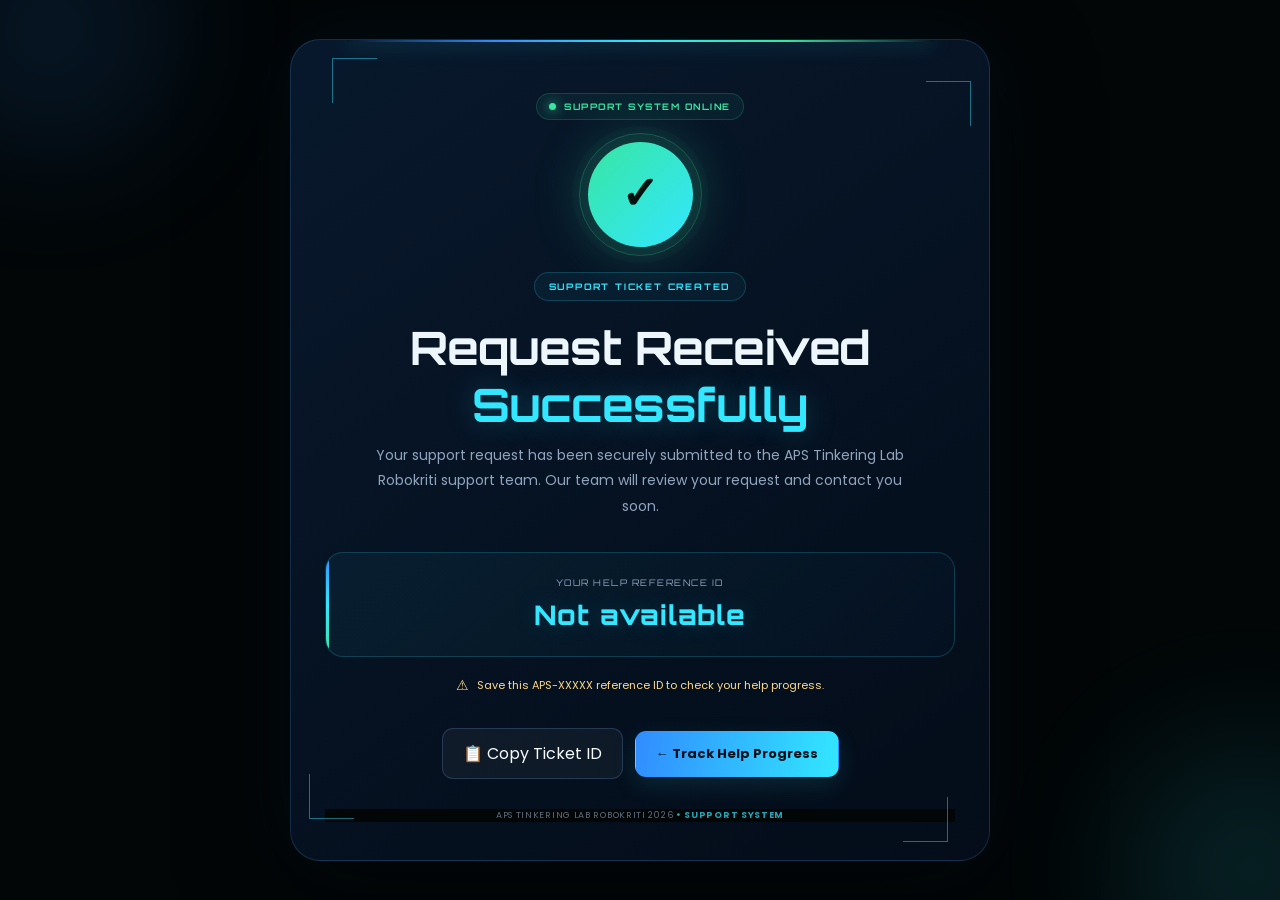
<file: help-thankyou.html>
<!DOCTYPE html>
<html lang="en">

<head>

<meta charset="UTF-8">

<meta
    name="viewport"
    content="width=device-width, initial-scale=1.0">

<meta
    name="theme-color"
    content="#020711">

<meta
    name="description"
    content="APS Tinkering Lab Robokriti 2026 Support Ticket Confirmation">

<title>
    Support Request Submitted | APS Tinkering Lab Robokriti 2026
</title>


<link
    rel="preconnect"
    href="https://fonts.googleapis.com">

<link
    rel="preconnect"
    href="https://fonts.gstatic.com"
    crossorigin>

<link
    href="https://fonts.googleapis.com/css2?family=Orbitron:wght@500;600;700;800;900&family=Poppins:wght@400;500;600;700&display=swap"
    rel="stylesheet">


<style>

/* =========================================================
   ROOT
========================================================= */

:root {

    --bg: #020711;

    --blue: #318cff;

    --cyan: #32e7ff;

    --green: #38e6a2;

    --purple: #7c5cff;

    --white: #f7fbff;

    --muted: #91a4bd;

    --border:
        rgba(91, 177, 255, .18);

}


/* =========================================================
   RESET
========================================================= */

* {

    box-sizing: border-box;

}


html {

    min-height: 100%;

}


body {

    margin: 0;

    min-height: 100vh;

    display: flex;

    align-items: center;

    justify-content: center;

    padding: 30px 18px;

    overflow-x: hidden;

    color: var(--white);

    font-family:
        "Poppins",
        sans-serif;

    background:

        radial-gradient(
            circle at 10% 15%,
            rgba(49,140,255,.20),
            transparent 27%
        ),

        radial-gradient(
            circle at 90% 80%,
            rgba(50,231,255,.15),
            transparent 30%
        ),

        radial-gradient(
            circle at 50% 50%,
            rgba(124,92,255,.06),
            transparent 45%
        ),

        linear-gradient(
            135deg,
            #01040a 0%,
            #031021 50%,
            #020711 100%
        );

}


/* =========================================================
   BACKGROUND GRID
========================================================= */

body::before {

    content: "";

    position: fixed;

    inset: 0;

    pointer-events: none;

    opacity: .20;

    background-image:

        linear-gradient(
            rgba(64,223,255,.06) 1px,
            transparent 1px
        ),

        linear-gradient(
            90deg,
            rgba(64,223,255,.06) 1px,
            transparent 1px
        );

    background-size:
        45px 45px;

    mask-image:
        linear-gradient(
            to bottom,
            transparent,
            black 20%,
            black 80%,
            transparent
        );

}


/* =========================================================
   AMBIENT LIGHTS
========================================================= */

.orb {

    position: fixed;

    width: 260px;

    height: 260px;

    border-radius: 50%;

    pointer-events: none;

    filter: blur(70px);

    opacity: .12;

    animation:
        floatOrb 8s ease-in-out infinite;

}


.orb.one {

    top: -100px;

    left: -80px;

    background:
        var(--blue);

}


.orb.two {

    right: -100px;

    bottom: -100px;

    background:
        var(--cyan);

    animation-delay:
        -4s;

}


@keyframes floatOrb {

    0%,
    100% {

        transform:
            translate(0,0);

    }

    50% {

        transform:
            translate(25px,-20px);

    }

}


/* =========================================================
   MAIN CARD
========================================================= */

.card {

    position: relative;

    z-index: 2;

    width:
        min(700px, 100%);

    padding:
        52px 34px 38px;

    text-align: center;

    border:
        1px solid var(--border);

    border-radius:
        30px;

    background:

        linear-gradient(
            145deg,
            rgba(9,27,49,.90),
            rgba(4,14,28,.88)
        );

    backdrop-filter:
        blur(25px);

    -webkit-backdrop-filter:
        blur(25px);

    box-shadow:

        0 35px 100px
        rgba(0,0,0,.55),

        0 0 80px
        rgba(49,140,255,.07);

    overflow: hidden;

    animation:
        cardIn .7s cubic-bezier(.2,.8,.2,1);

}


@keyframes cardIn {

    from {

        opacity: 0;

        transform:
            translateY(25px)
            scale(.97);

    }

    to {

        opacity: 1;

        transform:
            translateY(0)
            scale(1);

    }

}


/* =========================================================
   CARD TOP LINE
========================================================= */

.card::before {

    content: "";

    position: absolute;

    top: 0;

    left: 8%;

    right: 8%;

    height: 2px;

    background:
        linear-gradient(
            90deg,
            transparent,
            var(--blue),
            var(--cyan),
            var(--green),
            transparent
        );

    box-shadow:
        0 0 20px
        rgba(50,231,255,.7);

}


/* =========================================================
   CORNER DECORATIONS
========================================================= */

.corner {

    position: absolute;

    width: 45px;

    height: 45px;

    opacity: .45;

}


.corner::before,
.corner::after {

    content: "";

    position: absolute;

    background:
        var(--cyan);

}


.corner::before {

    width: 100%;

    height: 1px;

}


.corner::after {

    width: 1px;

    height: 100%;

}


.corner.tl {

    top: 18px;

    left: 18px;

}


.corner.tr {

    top: 18px;

    right: 18px;

    transform:
        rotate(90deg);

}


.corner.bl {

    bottom: 18px;

    left: 18px;

    transform:
        rotate(-90deg);

}


.corner.br {

    bottom: 18px;

    right: 18px;

    transform:
        rotate(180deg);

}


/* =========================================================
   STATUS
========================================================= */

.system-status {

    display: inline-flex;

    align-items: center;

    gap: 8px;

    margin-bottom: 22px;

    padding:
        7px 12px;

    border:
        1px solid
        rgba(56,230,162,.18);

    border-radius:
        999px;

    background:
        rgba(56,230,162,.06);

    color:
        var(--green);

    font-family:
        "Orbitron",
        sans-serif;

    font-size:
        9px;

    font-weight:
        700;

    letter-spacing:
        1.5px;

}


.status-dot {

    width: 7px;

    height: 7px;

    border-radius: 50%;

    background:
        var(--green);

    box-shadow:
        0 0 12px
        var(--green);

    animation:
        pulse 1.7s infinite;

}


@keyframes pulse {

    0%,
    100% {

        opacity: 1;

        transform:
            scale(1);

    }

    50% {

        opacity: .4;

        transform:
            scale(.75);

    }

}


/* =========================================================
   SUCCESS ICON
========================================================= */

.icon {

    position: relative;

    width: 105px;

    height: 105px;

    margin:
        0 auto 25px;

    display: grid;

    place-items: center;

    border-radius: 50%;

    color:
        #02120e;

    font-size:
        45px;

    font-weight:
        800;

    background:
        linear-gradient(
            135deg,
            var(--green),
            var(--cyan)
        );

    box-shadow:

        0 0 0 8px
        rgba(56,230,162,.04),

        0 0 0 16px
        rgba(56,230,162,.025),

        0 0 55px
        rgba(56,230,162,.30);

    animation:
        successPop .8s
        cubic-bezier(.2,.8,.2,1);

}


.icon::before {

    content: "";

    position: absolute;

    inset: -9px;

    border-radius: 50%;

    border:
        1px solid
        rgba(56,230,162,.25);

    animation:
        ring 2.5s
        ease-out infinite;

}


@keyframes successPop {

    0% {

        opacity: 0;

        transform:
            scale(.4)
            rotate(-15deg);

    }

    70% {

        transform:
            scale(1.08);

    }

    100% {

        opacity: 1;

        transform:
            scale(1)
            rotate(0);

    }

}


@keyframes ring {

    0% {

        transform:
            scale(.85);

        opacity:
            .8;

    }

    100% {

        transform:
            scale(1.35);

        opacity:
            0;

    }

}


/* =========================================================
   BADGE
========================================================= */

.badge {

    display: inline-block;

    padding:
        8px 14px;

    border:
        1px solid
        rgba(50,231,255,.18);

    border-radius:
        999px;

    background:
        rgba(50,231,255,.05);

    color:
        var(--cyan);

    font-family:
        "Orbitron",
        sans-serif;

    font-size:
        9px;

    font-weight:
        700;

    letter-spacing:
        1.8px;

}


/* =========================================================
   HEADING
========================================================= */

h1 {

    margin:
        20px 0 12px;

    font-family:
        "Orbitron",
        sans-serif;

    font-size:
        clamp(
            28px,
            6vw,
            46px
        );

    line-height:
        1.15;

    letter-spacing:
        -.5px;

}


h1 span {

    display: block;

    margin-top: 4px;

    color:
        var(--cyan);

    text-shadow:
        0 0 30px
        rgba(50,231,255,.25);

}


/* =========================================================
   DESCRIPTION
========================================================= */

.description {

    max-width:
        540px;

    margin:
        0 auto;

    color:
        var(--muted);

    font-size:
        14px;

    line-height:
        1.85;

}


/* =========================================================
   TICKET BOX
========================================================= */

.ticket-box {

    position: relative;

    margin-top:
        32px;

    padding:
        24px 20px;

    border:
        1px solid
        rgba(50,231,255,.18);

    border-radius:
        18px;

    background:

        linear-gradient(
            135deg,
            rgba(50,231,255,.055),
            rgba(49,140,255,.025)
        );

    overflow: hidden;

}


.ticket-box::before {

    content: "";

    position: absolute;

    top: 0;

    left: 0;

    width: 3px;

    height: 100%;

    background:
        linear-gradient(
            var(--blue),
            var(--cyan),
            var(--green)
        );

}


.ticket-label {

    display: block;

    margin-bottom:
        10px;

    color:
        var(--muted);

    font-family:
        "Orbitron",
        sans-serif;

    font-size:
        9px;

    letter-spacing:
        1.5px;

}


.ticket-id {

    display: block;

    color:
        var(--cyan);

    font-family:
        "Orbitron",
        sans-serif;

    font-size:
        clamp(
            17px,
            4vw,
            27px
        );

    font-weight:
        800;

    letter-spacing:
        1px;

    word-break:
        break-all;

    text-shadow:
        0 0 25px
        rgba(50,231,255,.18);

}


/* =========================================================
   WARNING
========================================================= */

.warning {

    display: flex;

    align-items: center;

    justify-content: center;

    gap: 8px;

    margin-top:
        18px;

    color:
        #ffd98a;

    font-size:
        11px;

}


.warning-icon {

    font-size:
        14px;

}


/* =========================================================
   ACTIONS
========================================================= */

.actions {

    display: flex;

    justify-content:
        center;

    align-items:
        center;

    gap:
        12px;

    flex-wrap:
        wrap;

    margin-top:
        32px;

}


button,
a {

    min-height:
        46px;

    display: inline-flex;

    align-items:
        center;

    justify-content:
        center;

    gap:
        8px;

    padding:
        12px 20px;

    border-radius:
        11px;

    font-family:
        "Poppins",
        sans-serif;

    font-size:
        13px;

    font-weight:
        700;

    text-decoration:
        none;

    cursor:
        pointer;

    transition:
        transform .2s ease,
        box-shadow .2s ease,
        border-color .2s ease;

}


button:hover,
a:hover {

    transform:
        translateY(-2px);

}


/* =========================================================
   PRIMARY
========================================================= */

.primary {

    border:
        1px solid
        transparent;

    color:
        #021019;

    background:
        linear-gradient(
            100deg,
            var(--blue),
            var(--cyan)
        );

    box-shadow:
        0 8px 25px
        rgba(50,231,255,.12);

}


.primary:hover {

    box-shadow:
        0 12px 35px
        rgba(50,231,255,.22);

}


/* =========================================================
   SECONDARY
========================================================= */

.secondary {

    border:
        1px solid
        rgba(126,181,255,.20);

    color:
        var(--white);

    background:
        rgba(255,255,255,.045);

}


.secondary:hover {

    border-color:
        rgba(50,231,255,.35);

    background:
        rgba(50,231,255,.07);

}


/* =========================================================
   FOOTER
========================================================= */

.footer {

    margin-top:
        30px;

    color:
        rgba(145,164,189,.65);

    font-size:
        9px;

    letter-spacing:
        .7px;

}


.footer strong {

    color:
        rgba(50,231,255,.7);

}


/* =========================================================
   MOBILE
========================================================= */

@media (max-width: 600px) {

    body {

        padding:
            18px 12px;

    }


    .card {

        padding:
            42px 20px 28px;

        border-radius:
            24px;

    }


    .icon {

        width:
            88px;

        height:
            88px;

        font-size:
            38px;

    }


    h1 {

        font-size:
            27px;

    }


    .description {

        font-size:
            13px;

    }


    .ticket-box {

        padding:
            20px 14px;

    }


    .actions {

        flex-direction:
            column;

    }


    .actions a,
    .actions button {

        width:
            100%;

    }


    .corner {

        display:
            none;

    }

}


/* =========================================================
   REDUCED MOTION
========================================================= */

@media (prefers-reduced-motion: reduce) {

    *,
    *::before,
    *::after {

        animation-duration:
            .01ms !important;

        animation-iteration-count:
            1 !important;

        scroll-behavior:
            auto !important;

    }

}

</style>
<link rel="stylesheet" href="production.css">
<link rel="manifest" href="site.webmanifest">
</head>


<body>


<!-- Ambient background -->

<div class="orb one"></div>

<div class="orb two"></div>


<!-- Main confirmation card -->

<main class="card">


    <!-- Decorative corners -->

    <div class="corner tl"></div>

    <div class="corner tr"></div>

    <div class="corner bl"></div>

    <div class="corner br"></div>


    <!-- System status -->

    <div class="system-status">

        <span class="status-dot"></span>

        SUPPORT SYSTEM ONLINE

    </div>


    <!-- Success -->

    <div class="icon">

        ✓

    </div>


    <div class="badge">

        SUPPORT TICKET CREATED

    </div>


    <h1>

        Request Received

        <span>Successfully</span>

    </h1>


    <p class="description">

        Your support request has been securely submitted to the APS Tinkering Lab Robokriti support team. Our team will review your request and contact you soon.

    </p>


    <!-- Ticket -->

    <div class="ticket-box">

        <span class="ticket-label">

            YOUR HELP REFERENCE ID

        </span>


        <strong
            class="ticket-id"
            id="ticketId"
        >

            Loading...

        </strong>

    </div>


    <!-- Warning -->

    <div class="warning">

        <span class="warning-icon">
            ⚠
        </span>

        Save this APS-XXXXX reference ID to check your help progress.

    </div>


    <!-- Buttons -->

    <div class="actions">


        <button
            type="button"
            class="secondary"
            id="copyBtn"
        >

            📋

            Copy Ticket ID

        </button>


        <a
            href="help.html"
            class="primary"
        >

            ←

            Track Help Progress

        </a>


    </div>


    <!-- Footer -->

    <div class="footer">

        APS TINKERING LAB ROBOKRITI 2026

        <strong> • SUPPORT SYSTEM</strong>

    </div>


</main>


<script>

/* =========================================================
   GET TICKET ID
========================================================= */

const params =
    new URLSearchParams(
        window.location.search
    );


const ticketId =
    params.get("reference") ||
    sessionStorage.getItem("apsHelpReferenceId") ||
    "Not available";


/* =========================================================
   DISPLAY TICKET
========================================================= */

const ticketElement =
    document.getElementById(
        "ticketId"
    );


if (ticketElement) {

    ticketElement.textContent =
        ticketId;

}


/* =========================================================
   COPY TICKET
========================================================= */

const copyBtn =
    document.getElementById(
        "copyBtn"
    );


copyBtn?.addEventListener(
    "click",
    async function () {

        if (
            !ticketId ||
            ticketId === "Not available"
        ) {

            return;

        }


        try {

            await navigator.clipboard.writeText(
                ticketId
            );


            this.innerHTML =
                "✓ Copied Successfully";


            setTimeout(
                () => {

                    this.innerHTML =
                        "📋 Copy Ticket ID";

                },
                1800
            );

        }

        catch (error) {

            /* Fallback for browsers where
               clipboard permission is unavailable */

            const textarea =
                document.createElement(
                    "textarea"
                );


            textarea.value =
                ticketId;


            textarea.style.position =
                "fixed";

            textarea.style.opacity =
                "0";


            document.body.appendChild(
                textarea
            );


            textarea.select();


            try {

                document.execCommand(
                    "copy"
                );


                this.innerHTML =
                    "✓ Copied Successfully";


                setTimeout(
                    () => {

                        this.innerHTML =
                            "📋 Copy Ticket ID";

                    },
                    1800
                );

            }

            catch (fallbackError) {

                alert(
                    "Your Ticket ID is:\n\n" +
                    ticketId
                );

            }


            textarea.remove();

        }

    }
);

</script>
<script src="production.js"></script>
</body>

</html>
</file>
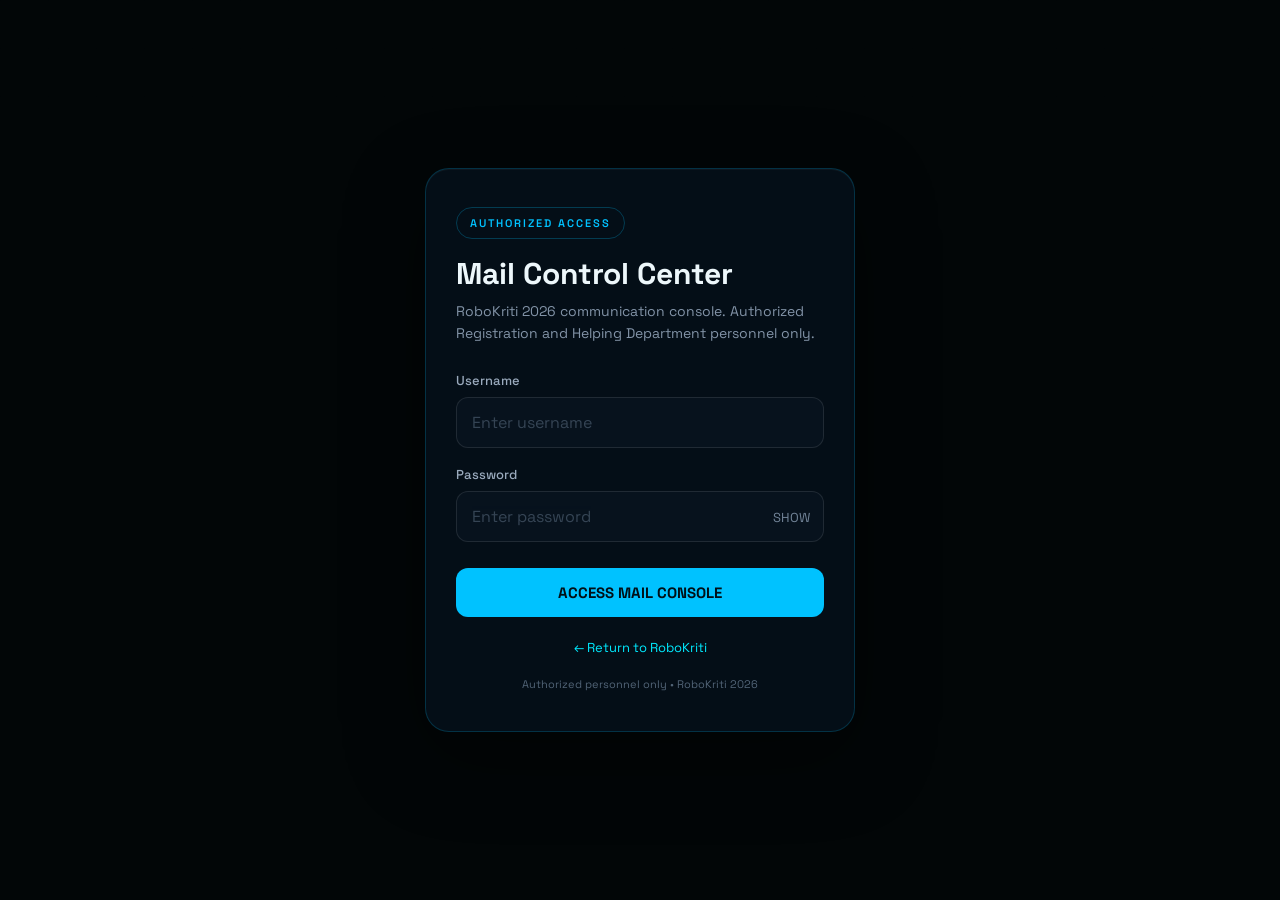
<file: mail-login.html>
<!DOCTYPE html>
<html lang="en">
<head>
    <meta charset="UTF-8">

    <meta
        name="viewport"
        content="width=device-width, initial-scale=1.0"
    >

    <meta
        name="robots"
        content="noindex, nofollow"
    >

    <title>RoboKriti 2026 | Mail Control Center</title>

    <link rel="preconnect"
          href="https://fonts.googleapis.com">

    <link rel="preconnect"
          href="https://fonts.gstatic.com"
          crossorigin>

    <link
        href="https://fonts.googleapis.com/css2?family=Space+Grotesk:wght@400;500;600;700&display=swap"
        rel="stylesheet"
    >

    <style>
        * {
            margin: 0;
            padding: 0;
            box-sizing: border-box;
        }

        :root {
            --primary: #00c2ff;
            --bg: #02070b;
            --card: rgba(5, 15, 25, 0.94);
            --border: rgba(0, 194, 255, 0.20);
            --text: #f5f9ff;
            --muted: #8293a7;
            --danger: #ff7189;
        }

        html {
            min-height: 100%;
        }

        body {
            min-height: 100vh;

            display: flex;
            align-items: center;
            justify-content: center;

            padding: 20px;

            font-family: "Space Grotesk", sans-serif;
            color: var(--text);

            background:
                radial-gradient(
                    circle at 50% 15%,
                    rgba(0, 194, 255, 0.10),
                    transparent 35%
                ),
                radial-gradient(
                    circle at 15% 85%,
                    rgba(0, 194, 255, 0.04),
                    transparent 30%
                ),
                var(--bg);
        }

        .login-card {
            width: min(430px, 100%);

            padding: 38px 30px;

            border: 1px solid var(--border);
            border-radius: 24px;

            background: var(--card);

            box-shadow:
                0 25px 80px rgba(0, 0, 0, 0.45),
                inset 0 1px 0 rgba(255, 255, 255, 0.04);

            animation: cardIn 0.6s ease forwards;
        }

        @keyframes cardIn {
            from {
                opacity: 0;
                transform: translateY(20px) scale(0.98);
            }

            to {
                opacity: 1;
                transform: translateY(0) scale(1);
            }
        }

        .tag {
            display: inline-block;

            margin-bottom: 18px;
            padding: 8px 13px;

            border: 1px solid rgba(0, 194, 255, 0.25);
            border-radius: 999px;

            color: var(--primary);

            font-size: 11px;
            font-weight: 600;
            letter-spacing: 2px;
        }

        h1 {
            margin-bottom: 8px;

            font-size: 30px;
            line-height: 1.15;
        }

        .subtitle {
            margin-bottom: 28px;

            color: var(--muted);

            font-size: 14px;
            line-height: 1.6;
        }

        .field {
            margin-bottom: 18px;
        }

        label {
            display: block;

            margin-bottom: 8px;

            color: #9aaabd;

            font-size: 13px;
            font-weight: 500;
        }

        input {
            width: 100%;

            padding: 14px 15px;

            border: 1px solid rgba(255, 255, 255, 0.10);
            border-radius: 12px;

            outline: none;

            background: #07121d;
            color: white;

            font: inherit;

            transition:
                border-color 0.25s ease,
                box-shadow 0.25s ease,
                background 0.25s ease;
        }

        input::placeholder {
            color: #526477;
        }

        input:focus {
            border-color: var(--primary);

            background: #081723;

            box-shadow:
                0 0 0 3px rgba(0, 194, 255, 0.08);
        }

        .password-wrapper {
            position: relative;
        }

        .password-wrapper input {
            padding-right: 48px;
        }

        .show-password {
            position: absolute;

            top: 50%;
            right: 14px;

            width: auto;
            margin: 0;
            padding: 0;

            border: 0;
            background: transparent;

            color: #718397;

            font-size: 13px;

            cursor: pointer;

            transform: translateY(-50%);
        }

        .show-password:hover {
            color: var(--primary);
        }

        .login-btn {
            width: 100%;

            margin-top: 8px;
            padding: 15px;

            border: 0;
            border-radius: 12px;

            cursor: pointer;

            background: var(--primary);
            color: #001018;

            font: 700 15px "Space Grotesk", sans-serif;

            transition:
                transform 0.2s ease,
                filter 0.2s ease,
                box-shadow 0.2s ease;
        }

        .login-btn:hover {
            filter: brightness(1.08);

            box-shadow:
                0 10px 30px rgba(0, 194, 255, 0.15);

            transform: translateY(-1px);
        }

        .login-btn:active {
            transform: translateY(0);
        }

        .error {
            display: none;

            margin-top: 15px;
            padding: 11px;

            border: 1px solid rgba(255, 113, 137, 0.15);
            border-radius: 10px;

            background: rgba(255, 70, 100, 0.08);

            color: var(--danger);

            font-size: 13px;
            line-height: 1.5;

            text-align: center;
        }

        .back {
            display: block;

            margin-top: 22px;

            color: var(--primary);

            font-size: 13px;
            text-align: center;

            text-decoration: none;

            transition: opacity 0.2s ease;
        }

        .back:hover {
            opacity: 0.75;
        }

        .security-note {
            margin-top: 20px;

            color: #526477;

            font-size: 11px;
            line-height: 1.5;

            text-align: center;
        }

        @media (max-width: 480px) {
            .login-card {
                padding: 30px 22px;
                border-radius: 20px;
            }

            h1 {
                font-size: 26px;
            }
        }

        @media (prefers-reduced-motion: reduce) {
            .login-card {
                animation: none;
            }

            * {
                transition: none !important;
            }
        }
    </style>
<link rel="stylesheet" href="production.css">
<link rel="manifest" href="site.webmanifest">
</head>

<body>

    <main class="login-card">

        <span class="tag">
            AUTHORIZED ACCESS
        </span>

        <h1>
            Mail Control Center
        </h1>

        <p class="subtitle">
            RoboKriti 2026 communication console.
            Authorized Registration and Helping Department
            personnel only.
        </p>

        <form id="loginForm" autocomplete="on">

            <div class="field">

                <label for="username">
                    Username
                </label>

                <input
                    id="username"
                    name="username"
                    type="text"
                    autocomplete="username"
                    placeholder="Enter username"
                    required
                >

            </div>

            <div class="field">

                <label for="password">
                    Password
                </label>

                <div class="password-wrapper">

                    <input
                        id="password"
                        name="password"
                        type="password"
                        autocomplete="current-password"
                        placeholder="Enter password"
                        required
                    >

                    <button
                        type="button"
                        class="show-password"
                        id="showPassword"
                        aria-label="Show password"
                    >
                        SHOW
                    </button>

                </div>

            </div>

            <button
                type="submit"
                class="login-btn"
                id="loginBtn"
            >
                ACCESS MAIL CONSOLE
            </button>

            <div
                id="error"
                class="error"
                role="alert"
            >
                Invalid username or password.
            </div>

        </form>

        <a
            class="back"
            href="index.html"
        >
            ← Return to RoboKriti
        </a>

        <p class="security-note">
            Authorized personnel only • RoboKriti 2026
        </p>

    </main>

    <script>
        /* =====================================================
           ROBOKRITI MAIL LOGIN
        ===================================================== */

        const USERNAME = "robokriti";
        const PASSWORD = "RoboKriti@2026";

        const form =
            document.getElementById("loginForm");

        const usernameInput =
            document.getElementById("username");

        const passwordInput =
            document.getElementById("password");

        const error =
            document.getElementById("error");

        const loginBtn =
            document.getElementById("loginBtn");

        const showPassword =
            document.getElementById("showPassword");


        /* =====================================================
           SHOW / HIDE PASSWORD
        ===================================================== */

        showPassword.addEventListener(
            "click",
            () => {

                const isPassword =
                    passwordInput.type === "password";

                passwordInput.type =
                    isPassword
                        ? "text"
                        : "password";

                showPassword.textContent =
                    isPassword
                        ? "HIDE"
                        : "SHOW";

                showPassword.setAttribute(
                    "aria-label",
                    isPassword
                        ? "Hide password"
                        : "Show password"
                );
            }
        );


        /* =====================================================
           LOGIN
        ===================================================== */

        form.addEventListener(
            "submit",
            (event) => {

                event.preventDefault();

                const username =
                    usernameInput.value.trim();

                const password =
                    passwordInput.value;


                if (
                    username === USERNAME &&
                    password === PASSWORD
                ) {

                    error.style.display = "none";

                    /*
                     * Short-lived session.
                     * The user must log in again
                     * after the browser session ends.
                     */

                    sessionStorage.setItem(
                        "robokriti_mail_authenticated",
                        "true"
                    );

                    sessionStorage.setItem(
                        "robokriti_mail_login_time",
                        Date.now().toString()
                    );

                    loginBtn.textContent =
                        "ACCESS GRANTED...";

                    loginBtn.disabled = true;

                    setTimeout(() => {

                        window.location.href =
                            "mail-sender.html";

                    }, 300);

                } else {

                    error.style.display = "block";

                    passwordInput.value = "";

                    passwordInput.focus();

                }
            }
        );
    </script>
<script src="production.js"></script>
</body>
                  </html>
</file>
<file: production.css>
/* RoboKriti 2026 — consolidated production visual system. */


/* ===== source: silky-ui.css ===== */


/* =========================================================
   ROBOKRITI // SILKY UI SYSTEM
   Premium festival-style interaction layer.
========================================================= */
:root{
  --silk-cyan:#18e7ff;
  --silk-violet:#8f7bff;
  --silk-ink:#02050d;
  --silk-line:rgba(255,255,255,.085);
  --silk-ease:cubic-bezier(.16,1,.3,1);
}
html{scroll-padding-top:88px}
body{background:
  radial-gradient(900px 500px at 80% -10%,rgba(24,231,255,.08),transparent 60%),
  radial-gradient(800px 500px at 10% 30%,rgba(143,123,255,.06),transparent 60%),
  #02050d;
}
body:before{opacity:.22;background-size:48px 48px;mask-image:linear-gradient(#000,transparent 88%)}

/* Refined glass header */
.site-header{
  height:82px;
  padding-inline:clamp(22px,5vw,76px);
  background:rgba(2,5,13,.48);
  border-bottom:1px solid rgba(255,255,255,.055);
  transition:height .55s var(--silk-ease),background .55s var(--silk-ease),
             box-shadow .55s var(--silk-ease),backdrop-filter .55s var(--silk-ease);
}
.site-header.scrolled{
  height:70px;
  background:rgba(2,5,13,.78);
  box-shadow:0 18px 70px rgba(0,0,0,.42),inset 0 -1px rgba(24,231,255,.09);
}
.brand{transition:transform .45s var(--silk-ease)}
.brand:hover{transform:translateY(-1px)}
.brand img{transition:transform .6s var(--silk-ease),filter .6s var(--silk-ease)}
.brand:hover img{transform:rotate(-4deg) scale(1.04);filter:drop-shadow(0 0 20px rgba(24,231,255,.28))}

/* Animated nav underline */
#mainNav a{position:relative;overflow:hidden;transition:color .35s var(--silk-ease),background .35s var(--silk-ease),transform .35s var(--silk-ease)}
#mainNav a:after{
  content:"";position:absolute;left:12px;right:12px;bottom:4px;height:1px;
  transform:scaleX(0);transform-origin:center;background:var(--silk-cyan);
  box-shadow:0 0 12px var(--silk-cyan);transition:transform .45s var(--silk-ease);
}
#mainNav a:hover:after,#mainNav a.active:after{transform:scaleX(1)}
#mainNav .nav-register{
  border:1px solid rgba(24,231,255,.25);
  box-shadow:0 0 0 rgba(24,231,255,0);
  transition:transform .4s var(--silk-ease),box-shadow .4s var(--silk-ease),background .4s var(--silk-ease);
}
#mainNav .nav-register:after{display:none}
#mainNav .nav-register:hover{transform:translateY(-2px);box-shadow:0 10px 35px rgba(24,231,255,.2)}

/* Hero: cinematic depth */
.hero{
  min-height:100svh;
  padding-left:clamp(24px,8vw,120px);
  padding-right:clamp(24px,8vw,120px);
  isolation:isolate;
}
.hero-content{max-width:900px;transform:translateZ(0)}
.hero h1{
  font-size:clamp(58px,9.2vw,126px);
  line-height:.86;
  letter-spacing:-.055em;
  text-wrap:balance;
}
.hero h1 span{
  background:linear-gradient(100deg,#fff 5%,var(--silk-cyan) 55%,#7bb9ff 100%);
  -webkit-background-clip:text;background-clip:text;color:transparent;
  filter:drop-shadow(0 0 28px rgba(24,231,255,.13));
}
.hero p{font-size:clamp(14px,1.25vw,17px);max-width:700px}
.phase-label{display:inline-flex;align-items:center;gap:10px}
.phase-label:before{content:"";width:30px;height:1px;background:var(--silk-cyan);box-shadow:0 0 10px var(--silk-cyan)}
.hero-actions{gap:14px}
.btn{
  position:relative;overflow:hidden;border-radius:999px;
  padding:14px 21px;
  transition:transform .5s var(--silk-ease),box-shadow .5s var(--silk-ease),border-color .5s var(--silk-ease);
}
.btn:before{
  content:"";position:absolute;inset:0;transform:translateX(-110%);
  background:linear-gradient(100deg,transparent,rgba(255,255,255,.22),transparent);
  transition:transform .7s var(--silk-ease);
}
.btn:hover:before{transform:translateX(110%)}
.btn>*{position:relative}
.btn:hover{transform:translateY(-3px) scale(1.01)}
.btn.primary{box-shadow:0 10px 35px rgba(24,231,255,.12)}
.btn.primary:hover{box-shadow:0 16px 50px rgba(24,231,255,.25)}
.btn.ghost{border-color:rgba(255,255,255,.11)}

/* Floating HUD/orbit */
.hero-visual{
  width:min(40vw,520px);height:min(40vw,520px);
  right:clamp(2%,8vw,120px);
  border-color:rgba(24,231,255,.13);
  transition:transform .9s var(--silk-ease),opacity .6s ease;
}
.visual-core{
  width:min(16vw,190px);height:min(16vw,190px);
  border-radius:34%;
  transition:transform .8s var(--silk-ease),box-shadow .8s var(--silk-ease);
}
.hero-visual:hover .visual-core{transform:scale(1.035) rotate(2deg);box-shadow:0 0 100px rgba(24,231,255,.18),inset 0 0 45px rgba(24,231,255,.08)}
.hero-grid{opacity:.72}

/* Ambient cursor spotlight, driven by JS */
.silk-cursor{
  position:fixed;z-index:2;width:420px;height:420px;border-radius:50%;
  pointer-events:none;opacity:0;
  background:radial-gradient(circle,rgba(24,231,255,.075),rgba(24,231,255,0) 68%);
  transform:translate3d(-50%,-50%,0);
  transition:opacity .35s ease;
  mix-blend-mode:screen;
}
.silk-cursor.visible{opacity:1}

/* Festival phase strip */
.phase-strip{position:relative;z-index:3;background:rgba(3,7,17,.76);backdrop-filter:blur(12px)}
.phase-strip>div{position:relative;overflow:hidden;transition:background .5s var(--silk-ease),transform .5s var(--silk-ease)}
.phase-strip>div:before{
  content:"";position:absolute;inset:0;opacity:0;
  background:radial-gradient(circle at 50% 0,rgba(24,231,255,.10),transparent 55%);
  transition:opacity .5s var(--silk-ease);
}
.phase-strip>div:hover{background:rgba(255,255,255,.018);transform:translateY(-2px)}
.phase-strip>div:hover:before{opacity:1}

/* Section rhythm */
.section{padding-top:clamp(88px,10vw,150px);padding-bottom:clamp(88px,10vw,150px)}
.section-head h2{font-size:clamp(34px,5.3vw,68px);letter-spacing:-.045em}
.section-head p{font-size:13px;line-height:1.9}

/* Magnetic/spotlight cards */
.arena-card,.leadership-feature,.core-card,.operations-grid article,.contact-card,.mentor-message{
  --px:50%;--py:50%;
  position:relative;
  isolation:isolate;
  transition:transform .65s var(--silk-ease),border-color .5s ease,box-shadow .65s var(--silk-ease);
}
.arena-card:before,.leadership-feature:before,.core-card:before,.operations-grid article:before,.contact-card:before{
  background:radial-gradient(280px circle at var(--px) var(--py),rgba(24,231,255,.105),transparent 58%),linear-gradient(135deg,rgba(24,231,255,.045),transparent 48%);
  opacity:1;transition:opacity .4s ease;
}
.arena-card:hover,.leadership-feature:hover,.core-card:hover,.operations-grid article:hover,.contact-card:hover{
  transform:translateY(-8px);
  border-color:rgba(24,231,255,.28);
}
.arena-card:after{
  transition:transform .8s var(--silk-ease),border-color .5s ease;
}
.arena-card:hover:after{transform:scale(1.18);border-color:rgba(24,231,255,.25)}
.arena-card h3,.leadership-feature h3,.core-card h3,.operations-grid h3,.contact-card h3{transition:transform .5s var(--silk-ease),color .5s ease}
.arena-card:hover h3,.leadership-feature:hover h3,.core-card:hover h3,.operations-grid article:hover h3{transform:translateX(3px)}

/* Scroll reveal: less blur, more glide */
.silk-reveal{opacity:0;transform:translate3d(0,34px,0) scale(.985)}
.silk-reveal.silk-in{opacity:1;transform:none;transition:opacity .9s var(--silk-ease),transform 1s var(--silk-ease)}

/* Footer / CTA */
.final-cta{border-radius:28px}
.final-cta .btn{margin-top:2px}
.footer{transition:background .4s ease}
.footer:hover{background:rgba(255,255,255,.018)}

/* Mobile */
@media(max-width:1000px){
  .hero-visual{width:430px;height:430px;right:-110px}
}
@media(max-width:800px){
  .site-header{height:70px}
  .site-header.scrolled{height:64px}
  .hero{min-height:100svh;padding-top:125px}
  .hero h1{font-size:clamp(46px,13vw,76px)}
  .hero-content{max-width:720px}
  .hero-visual{display:none}
  .silk-cursor{display:none}
}
@media(max-width:520px){
  .hero{padding-top:116px}
  .hero h1{font-size:clamp(43px,14.5vw,65px)}
  .hero-meta{gap:12px}
  .section{padding-top:76px;padding-bottom:76px}
  .final-cta{border-radius:20px;padding:58px 22px}
}
@media(prefers-reduced-motion:reduce){
  .silk-cursor{display:none}
  .silk-reveal{opacity:1;transform:none}
}


/* ===== source: production-polish.css ===== */

/* APS Tinkering Lab Robokriti 2026 — production polish layer
   Visual/UX improvements only. Existing text/content is untouched. */
:root{--st-ease:cubic-bezier(.16,1,.3,1);--st-glow:rgba(0,194,255,.22);--st-gold:rgba(212,175,55,.18)}
html{scroll-padding-top:88px}
body{-webkit-font-smoothing:antialiased;text-rendering:optimizeLegibility}
::selection{background:rgba(0,194,255,.28);color:#fff}

/* Premium navigation */
.site-header{isolation:isolate;transition:background .45s var(--st-ease),border-color .45s var(--st-ease),box-shadow .45s var(--st-ease),transform .45s var(--st-ease)}
.site-header.scrolled{backdrop-filter:blur(18px) saturate(140%);-webkit-backdrop-filter:blur(18px) saturate(140%);box-shadow:0 12px 40px rgba(0,0,0,.22)}
.site-header::after{content:"";position:absolute;left:0;right:0;bottom:-1px;height:1px;background:linear-gradient(90deg,transparent,rgba(0,194,255,.55),rgba(212,175,55,.35),transparent);opacity:.45;pointer-events:none}
nav a{position:relative}
nav a::after{content:"";position:absolute;left:50%;bottom:-7px;width:0;height:2px;transform:translateX(-50%);background:linear-gradient(90deg,#00c2ff,#d4af37);box-shadow:0 0 10px rgba(0,194,255,.6);transition:width .35s var(--st-ease)}
nav a:hover::after,nav a.active::after{width:70%}

/* Buttons */
.btn{position:relative;overflow:hidden;isolation:isolate;transform:translateZ(0);box-shadow:0 8px 28px rgba(0,0,0,.16)}
.btn::before{content:"";position:absolute;inset:0;transform:translateX(-115%);background:linear-gradient(100deg,transparent,rgba(255,255,255,.18),transparent);transition:transform .7s var(--st-ease);z-index:-1}
.btn:hover::before{transform:translateX(115%)}
.btn:hover{transform:translateY(-2px);box-shadow:0 14px 38px rgba(0,194,255,.12)}
.btn:active{transform:translateY(0) scale(.985)}

/* Section atmosphere */
.section{position:relative;isolation:isolate}
.section::before{content:"";position:absolute;inset:0;pointer-events:none;z-index:-1;background:radial-gradient(circle at 8% 12%,rgba(0,194,255,.035),transparent 28%),radial-gradient(circle at 92% 80%,rgba(212,175,55,.025),transparent 25%)}
.section-head h2{letter-spacing:-.025em}

/* Arena / command / operation cards */
.arena-card,.core-card,.leadership-feature,.operations-grid article,.contact-card{position:relative;overflow:hidden;transform:translateZ(0)}
.arena-card::before,.core-card::before,.leadership-feature::before,.operations-grid article::before,.contact-card::before{content:"";position:absolute;inset:0;background:linear-gradient(125deg,rgba(0,194,255,.07),transparent 34%,transparent 66%,rgba(212,175,55,.045));opacity:0;transition:opacity .5s var(--st-ease);pointer-events:none}
.arena-card::after,.core-card::after,.leadership-feature::after,.operations-grid article::after,.contact-card::after{content:"";position:absolute;top:0;left:0;width:42%;height:1px;background:linear-gradient(90deg,rgba(0,194,255,.75),transparent);transform:scaleX(0);transform-origin:left;transition:transform .55s var(--st-ease);pointer-events:none}
.arena-card:hover,.core-card:hover,.leadership-feature:hover,.operations-grid article:hover,.contact-card:hover{transform:translateY(-6px)}
.arena-card:hover::before,.core-card:hover::before,.leadership-feature:hover::before,.operations-grid article:hover::before,.contact-card:hover::before{opacity:1}
.arena-card:hover::after,.core-card:hover::after,.leadership-feature:hover::after,.operations-grid article:hover::after,.contact-card:hover::after{transform:scaleX(1)}

/* Hero depth */
.tech-hero{isolation:isolate;overflow:hidden}
.tech-hero::after{content:"";position:absolute;inset:0;pointer-events:none;background:linear-gradient(90deg,rgba(0,0,0,.1),transparent 35%,transparent 65%,rgba(0,0,0,.16));z-index:0}
.hero-content,.hero-visual{position:relative;z-index:2}
.hero-content h1{text-shadow:0 0 38px rgba(0,194,255,.08)}
.hero-meta span{transition:color .35s ease,transform .35s var(--st-ease)}
.hero-meta span:hover{color:#fff;transform:translateY(-2px)}

/* Loading */
.preloader{backdrop-filter:blur(10px);-webkit-backdrop-filter:blur(10px)}
.loader-core{filter:drop-shadow(0 0 14px rgba(0,194,255,.35))}

/* Focus accessibility */
:focus-visible{outline:2px solid #00c2ff;outline-offset:4px}

/* Mobile polish */
@media(max-width:800px){
  html{scroll-padding-top:72px}
  .site-header{backdrop-filter:blur(14px);-webkit-backdrop-filter:blur(14px)}
  nav a::after{display:none}
  .btn:hover{transform:none}
  .arena-card:hover,.core-card:hover,.leadership-feature:hover,.operations-grid article:hover,.contact-card:hover{transform:none}
}

@media(prefers-reduced-motion:reduce){
  .btn::before,nav a::after,.arena-card::before,.core-card::before,.leadership-feature::before,.operations-grid article::before,.contact-card::before,.arena-card::after,.core-card::after,.leadership-feature::after,.operations-grid article::after,.contact-card::after{transition:none!important}
}


/* ===== source: production-plus.css ===== */

/* APS Tinkering Lab Robokriti 2026 — advanced polish layer
   Adds visual/interaction refinement only. No existing content is changed. */
:root{
  --st-cyan:#00c2ff;
  --st-gold:#d4af37;
  --st-bg:#050914;
  --st-ease:cubic-bezier(.16,1,.3,1);
}
html{scroll-behavior:smooth}
body{background-image:radial-gradient(circle at 50% -10%,rgba(0,194,255,.055),transparent 32%),linear-gradient(rgba(255,255,255,.012) 1px,transparent 1px);background-size:auto,100% 4px}
body::before{content:"";position:fixed;inset:0;z-index:9997;pointer-events:none;opacity:.025;background-image:radial-gradient(rgba(255,255,255,.8) .6px,transparent .7px);background-size:5px 5px}
#stProgress{position:fixed;left:0;top:0;width:100%;height:2px;z-index:10001;transform-origin:left;transform:scaleX(0);background:linear-gradient(90deg,var(--st-cyan),var(--st-gold));box-shadow:0 0 14px rgba(0,194,255,.7);pointer-events:none}
#stCursor{position:fixed;width:24px;height:24px;border:1px solid rgba(0,194,255,.45);border-radius:50%;pointer-events:none;z-index:10000;transform:translate(-50%,-50%);opacity:0;transition:width .25s var(--st-ease),height .25s var(--st-ease),opacity .25s ease,border-color .25s ease;mix-blend-mode:screen}
#stCursor::after{content:"";position:absolute;left:50%;top:50%;width:4px;height:4px;border-radius:50%;background:var(--st-cyan);transform:translate(-50%,-50%);box-shadow:0 0 12px var(--st-cyan)}
body.st-pointer #stCursor{opacity:1}
body.st-hover #stCursor{width:44px;height:44px;border-color:rgba(212,175,55,.75)}
.hero-grid{opacity:.5}
.tech-hero .hero-grid{transform:translate3d(calc(var(--mx,0px)*-.35),calc(var(--my,0px)*-.35),0);transition:transform .18s ease-out}
.tech-hero .hero-visual{transform:translate3d(calc(var(--mx,0px)*.22),calc(var(--my,0px)*.22),0);transition:transform .25s ease-out}
.tech-hero .hero-content{transform:translate3d(calc(var(--mx,0px)*.08),calc(var(--my,0px)*.08),0);transition:transform .25s ease-out}
.hero-scan{opacity:.65;animation:stScan 7s linear infinite}
@keyframes stScan{0%,100%{transform:translateY(-100%);opacity:0}15%{opacity:.35}50%{opacity:.7}85%{opacity:.35}100%{transform:translateY(100%);opacity:0}}
.phase-strip>div{transition:transform .45s var(--st-ease),background .45s ease,border-color .45s ease;position:relative;overflow:hidden}
.phase-strip>div::after{content:"";position:absolute;left:0;bottom:0;width:0;height:2px;background:linear-gradient(90deg,var(--st-cyan),var(--st-gold));transition:width .5s var(--st-ease)}
.phase-strip>div:hover{transform:translateY(-4px);background:rgba(255,255,255,.045);border-color:rgba(0,194,255,.2)}
.phase-strip>div:hover::after{width:100%}
.arena-card{background-image:linear-gradient(145deg,rgba(255,255,255,.035),rgba(255,255,255,.008))}
.arena-card .arena-index,.core-card>span,.feature-index{transition:transform .45s var(--st-ease),text-shadow .45s ease}
.arena-card:hover .arena-index,.core-card:hover>span,.leadership-feature:hover .feature-index{transform:translateX(5px);text-shadow:0 0 18px rgba(0,194,255,.35)}
.arena-card .arena-link{transition:letter-spacing .4s var(--st-ease),color .3s ease}
.arena-card:hover .arena-link{letter-spacing:.12em;color:#fff}
.section-head{position:relative}
.section-head::before{content:"";position:absolute;left:0;top:-18px;width:38px;height:1px;background:linear-gradient(90deg,var(--st-cyan),transparent);opacity:.8}
.final-cta,.contact-card{box-shadow:inset 0 1px 0 rgba(255,255,255,.045),0 20px 70px rgba(0,0,0,.18)}
.site-header{transition:transform .45s var(--st-ease),background .45s ease,box-shadow .45s ease}
.site-header.st-hide{transform:translateY(-105%)}
.menu-btn{transition:transform .3s var(--st-ease),background .3s ease,border-color .3s ease}
.menu-btn:hover{transform:scale(1.04)}
.menu-btn:active{transform:scale(.96)}
.btn,.arena-card,.core-card,.leadership-feature,.operations-grid article,.contact-card{will-change:transform}
.lux-visible{animation:stReveal .8s var(--st-ease) both;animation-delay:var(--reveal-delay,0ms)}
@keyframes stReveal{from{opacity:0;transform:translateY(24px) scale(.985);filter:blur(4px)}to{opacity:1;transform:none;filter:none}}
@media(max-width:800px){
  body::before{opacity:.018}
  #stCursor{display:none!important}
  .phase-strip>div:hover{transform:none}
  .section-head::before{top:-12px}
  .tech-hero .hero-grid,.tech-hero .hero-visual,.tech-hero .hero-content{transform:none!important}
}
@media(prefers-reduced-motion:reduce){
  html{scroll-behavior:auto}
  *,*::before,*::after{animation-duration:.001ms!important;animation-iteration-count:1!important;transition-duration:.001ms!important}
  #stProgress{transition:none}
}


/* ===== source: reference-theme.css ===== */

/* RoboKriti 2026 — Reference colour system
   Visual-only override: content, structure and functionality untouched. */
:root{
  --ref-bg:#05080d;
  --ref-bg-2:#080d14;
  --ref-panel:rgba(255,255,255,.035);
  --ref-panel-strong:rgba(7,15,25,.92);
  --ref-cyan:#00c8ff;
  --ref-cyan-2:#0088ff;
  --ref-text:#f2f7fa;
  --ref-muted:#8b9aa8;
  --ref-border:rgba(0,200,255,.16);
  --ref-border-soft:rgba(255,255,255,.08);
}
html{scroll-behavior:smooth;background:var(--ref-bg)}
body{background:var(--ref-bg)!important;color:var(--ref-text)!important}
::selection{background:rgba(0,200,255,.24);color:#fff}
::-webkit-scrollbar{width:8px;height:8px}
::-webkit-scrollbar-track{background:#03060a}
::-webkit-scrollbar-thumb{background:linear-gradient(180deg,var(--ref-cyan),var(--ref-cyan-2));border-radius:99px}

/* Neutralise the old violet/gold accents without touching content. */
[style*="#d4af37"],[style*="#D4AF37"],[style*="#e4c15a"],[style*="#E4C15A"]{color:var(--ref-cyan)!important}

.site-header,.event-header{background:rgba(5,8,13,.84)!important;border-color:var(--ref-border-soft)!important;backdrop-filter:blur(18px) saturate(130%)}
.brand small,.back,.section-tag,.section-head>span,.arena-index,.arena-link,.team-card small,.operations-grid article>span,.contact-card small,.event-no,.event-meta span,.side-card span,.footer a,.footer-status i{color:var(--ref-cyan)!important}

.hero,.event-hero{background:
 radial-gradient(circle at 75% 25%,rgba(0,200,255,.12),transparent 28%),
 radial-gradient(circle at 20% 75%,rgba(0,136,255,.06),transparent 26%),
 linear-gradient(135deg,var(--ref-bg),var(--ref-bg-2) 58%,var(--ref-bg))!important}
.hero:before,.event-hero:before,.cta-grid{background-image:
 linear-gradient(rgba(0,200,255,.045) 1px,transparent 1px),
 linear-gradient(90deg,rgba(0,200,255,.045) 1px,transparent 1px)!important}

.hero h1 b,.event-hero h1 b,.final-cta h2 b,.event-core-head h2 b,.feature-index,.arena-index{color:var(--ref-cyan)!important}
.hero p,.arena-card p,.team-card p,.operations-grid p,.operations-grid li,.journey p,.contact-card p,.final-cta p,.event-hero p,.rule-card li,.side-card p{color:var(--ref-muted)!important}

.arena-card,.team-card,.contact-card,.operations-grid article,.rule-card,.side-card,.final-cta,.mentor-message,.event-member{
 background:linear-gradient(145deg,rgba(255,255,255,.04),rgba(255,255,255,.012))!important;
 border-color:var(--ref-border-soft)!important;
 box-shadow:inset 0 1px 0 rgba(255,255,255,.025),0 24px 70px rgba(0,0,0,.24)!important;
}
.arena-card:hover,.team-card:hover{border-color:rgba(0,200,255,.36)!important;box-shadow:0 25px 70px rgba(0,0,0,.35),0 0 28px rgba(0,200,255,.055)!important}
.arena-card:before,.team-card.leader,.final-cta{background-image:radial-gradient(circle at 90% 0,rgba(0,200,255,.08),transparent 34%)!important}

.btn,.nav-register,.side-card a{background:var(--ref-cyan)!important;color:#031018!important;border-color:var(--ref-cyan)!important;box-shadow:0 0 22px rgba(0,200,255,.12)}
.btn:hover,.nav-register:hover,.side-card a:hover{background:#36d4ff!important;box-shadow:0 0 30px rgba(0,200,255,.24)}
a:hover{color:var(--ref-cyan)}

.event-meta span{border-color:var(--ref-border)!important;color:#8fa0ae!important}
.notice{border-left-color:var(--ref-cyan)!important;background:rgba(0,200,255,.045)!important}
.rule-card li::marker{color:var(--ref-cyan)!important}
.member-avatar{border-color:var(--ref-border)!important;color:var(--ref-cyan)!important;background:rgba(0,200,255,.045)!important}
.event-member:before{background:linear-gradient(90deg,var(--ref-cyan),transparent)!important}

.phase-strip:before,.feature-line{background:linear-gradient(90deg,transparent,var(--ref-cyan),transparent)!important;box-shadow:0 0 14px rgba(0,200,255,.28)!important}
.journey b,.message-mark{color:var(--ref-cyan)!important}
.footer{border-color:var(--ref-border-soft)!important}
.footer-status i{background:var(--ref-cyan)!important;box-shadow:0 0 10px var(--ref-cyan)!important}

/* Keep motion elegant rather than flashy. */
.reveal,.event-member{will-change:transform,opacity}
@media(prefers-reduced-motion:reduce){html{scroll-behavior:auto!important}.reveal,.event-member{animation:none!important;transition:none!important}}

/* =========================================================
   ROBOKRITI FINAL VISUAL CALIBRATION
   Inspired by the supplied APS Robotics reference screenshot.
   Visual-only layer: no content, routes or functionality changed.
========================================================= */
:root{
  --rk-bg:#020607;
  --rk-bg-2:#050b10;
  --rk-panel:#071322;
  --rk-panel-2:#091727;
  --rk-cyan:#00d9ff;
  --rk-cyan-soft:#11b9d7;
  --rk-lime:#dfff00;
  --rk-white:#edf7fb;
  --rk-muted:#8d9ba9;
  --rk-border:rgba(0,217,255,.18);
}

html{background:var(--rk-bg)!important}
body{
  background:
    radial-gradient(circle at 50% -10%,rgba(0,217,255,.055),transparent 30%),
    var(--rk-bg)!important;
  color:var(--rk-white)!important;
}
body:before{
  opacity:.11!important;
  background-image:
    linear-gradient(rgba(0,217,255,.028) 1px,transparent 1px),
    linear-gradient(90deg,rgba(0,217,255,.028) 1px,transparent 1px)!important;
  background-size:48px 48px!important;
}

.site-header,.event-header{
  background:rgba(2,6,7,.88)!important;
  border-bottom-color:rgba(0,217,255,.13)!important;
  box-shadow:0 14px 55px rgba(0,0,0,.42),inset 0 -1px 0 rgba(0,217,255,.035)!important;
}
.brand b,.brand strong{color:var(--rk-white)!important}
.brand small{color:var(--rk-cyan)!important}
nav a{color:#91a0ad!important}
nav a:hover,nav a.active{color:var(--rk-white)!important;background:rgba(0,217,255,.075)!important}

.hero,.event-hero{
  background:
    radial-gradient(circle at 76% 27%,rgba(0,217,255,.115),transparent 27%),
    radial-gradient(circle at 18% 82%,rgba(223,255,0,.025),transparent 24%),
    linear-gradient(145deg,#020607,#050b10 58%,#020607)!important;
}
.hero-grid,.event-hero:before{
  background-image:
    linear-gradient(rgba(0,217,255,.038) 1px,transparent 1px),
    linear-gradient(90deg,rgba(0,217,255,.038) 1px,transparent 1px)!important;
}
.hero h1 span,.hero h1 b,.section-head h2 b,.final-cta h2 b,.event-hero h1 b,.event-core-head h2 b{
  color:var(--rk-lime)!important;
  text-shadow:0 0 28px rgba(223,255,0,.10)!important;
}
.phase-label,.phase-label,.hero-kicker,.section-head>span,.event-no,.event-meta span,
.arena-index,.arena-link,.team-card small,.operations-grid article>span,.feature-index,
.feature-line,.command-group-head>span,.event-core-head>span,.side-card>span{
  color:var(--rk-cyan)!important;
}
.hero p,.section-head p,.arena-card p,.team-card p,.operations-grid p,.operations-grid li,
.journey p,.contact-card p,.final-cta p,.event-hero p,.rule-card li,.side-card p,
.core-card p,.leadership-feature p{color:var(--rk-muted)!important}

.hero .btn.primary,.btn.primary,.nav-register,.side-card a:first-of-type{
  background:var(--rk-cyan)!important;
  border-color:var(--rk-cyan)!important;
  color:#001015!important;
  box-shadow:0 0 28px rgba(0,217,255,.16)!important;
}
.hero .btn.primary:hover,.btn.primary:hover,.nav-register:hover,.side-card a:first-of-type:hover{
  background:#35e1ff!important;
  box-shadow:0 0 42px rgba(0,217,255,.25)!important;
}
.btn.ghost,.btn.ghost:hover{
  color:var(--rk-white)!important;
  background:rgba(255,255,255,.025)!important;
  border-color:rgba(255,255,255,.11)!important;
}

.phase-strip,.arenas-section,.team-section,.operations-section,.journey-section{
  background:var(--rk-bg)!important;
}
.phase-strip>div{border-color:rgba(0,217,255,.08)!important}
.phase-strip strong,.arena-card h3,.team-card h3,.operations-grid h3,
.origin-grid h3,.leadership-feature h3,.core-card h3,.journey h3{color:var(--rk-white)!important}
.phase-strip small{color:var(--rk-cyan)!important}

.arena-card,.team-card,.core-card,.leadership-feature,.operations-grid article,
.contact-card,.mentor-message,.rule-card,.side-card,.final-cta,.event-member{
  background:
    linear-gradient(145deg,rgba(7,19,34,.96),rgba(4,11,19,.97))!important;
  border-color:rgba(0,217,255,.12)!important;
  box-shadow:inset 0 1px 0 rgba(255,255,255,.035),0 24px 70px rgba(0,0,0,.34)!important;
}
.arena-card:hover,.team-card:hover,.core-card:hover,.leadership-feature:hover,
.operations-grid article:hover,.contact-card:hover{
  border-color:rgba(0,217,255,.34)!important;
  box-shadow:0 28px 85px rgba(0,0,0,.44),0 0 32px rgba(0,217,255,.055)!important;
}
.arena-card:before,.team-card.leader,.leadership-feature:before,.core-card:before,.final-cta{
  background-image:linear-gradient(135deg,rgba(0,217,255,.075),transparent 48%)!important;
}
.mentor-feature:before{background:linear-gradient(135deg,rgba(223,255,0,.045),transparent 48%)!important}

.origin-grid{border-top-color:rgba(0,217,255,.16)!important;border-bottom-color:rgba(0,217,255,.09)!important}
.origin-number{color:rgba(0,217,255,.10)!important}
.origin-points span{color:var(--rk-cyan)!important;border-color:rgba(0,217,255,.16)!important}
.message-mark,.journey b{color:var(--rk-cyan)!important}
.feature-line{background:linear-gradient(90deg,var(--rk-cyan),transparent)!important;box-shadow:0 0 15px rgba(0,217,255,.45)!important}

.notice{background:rgba(0,217,255,.045)!important;border-left-color:var(--rk-cyan)!important}
.rule-card li::marker{color:var(--rk-cyan)!important}
.member-avatar{color:var(--rk-cyan)!important;border-color:rgba(0,217,255,.22)!important;background:rgba(0,217,255,.045)!important}
.event-member:before{background:linear-gradient(90deg,var(--rk-cyan),transparent)!important}

.hero-visual{border-color:rgba(0,217,255,.17)!important;box-shadow:0 0 100px rgba(0,217,255,.055),inset 0 0 60px rgba(0,217,255,.02)!important}
.hero-visual:before{border-color:rgba(0,217,255,.18)!important}
.hero-visual:after{border-color:rgba(223,255,0,.13)!important}
.visual-core{border-color:var(--rk-cyan)!important;box-shadow:0 0 80px rgba(0,217,255,.10),inset 0 0 35px rgba(0,217,255,.045)!important}
.visual-core span{color:var(--rk-cyan)!important;text-shadow:0 0 30px rgba(0,217,255,.35)!important}
.visual-line{background:var(--rk-cyan)!important;box-shadow:0 0 10px var(--rk-cyan)!important}
.lux-particles i{background:var(--rk-cyan)!important;box-shadow:0 0 12px var(--rk-cyan)!important}

.loader-core{border-color:var(--rk-cyan)!important}
.loader-core span{background:var(--rk-cyan)!important}
.loader-sub{color:var(--rk-cyan)!important}

.footer{border-color:rgba(0,217,255,.10)!important;background:#020607!important}
.footer-status i{background:var(--rk-cyan)!important;box-shadow:0 0 10px var(--rk-cyan)!important}

::selection{background:rgba(223,255,0,.24)!important;color:#fff!important}
::-webkit-scrollbar-track{background:#020607!important}
::-webkit-scrollbar-thumb{background:linear-gradient(180deg,var(--rk-cyan),#087fa8)!important}

/* Small-screen refinement: preserve the screenshot's dense, premium feel. */
@media(max-width:700px){
  .site-header,.event-header{backdrop-filter:blur(16px)!important}
  .hero{background:
    radial-gradient(circle at 78% 18%,rgba(0,217,255,.09),transparent 32%),
    #020607!important;
  }
}


/* ===== source: ultra-ui.css ===== */


/* =========================================================
   ROBOKRITI 2026 — ULTRA UI LAYER
   Same existing cyan/gold theme. Visual-only enhancement.
   ========================================================= */
:root{--rk-cyan:#19e6ff;--rk-gold:#d4af37;--rk-bg:#050914;--rk-panel:rgba(8,15,30,.72);--rk-line:rgba(25,230,255,.14);--rk-ease:cubic-bezier(.22,1,.36,1)}
html{scroll-behavior:smooth;scroll-padding-top:92px;overscroll-behavior-y:none}
body{background-color:var(--rk-bg);text-rendering:optimizeLegibility;-webkit-font-smoothing:antialiased}
/* cinematic ambient layers */
body:after{content:"";position:fixed;inset:0;pointer-events:none;z-index:-1;background:radial-gradient(circle at 15% 20%,rgba(25,230,255,.035),transparent 28%),radial-gradient(circle at 85% 65%,rgba(212,175,55,.025),transparent 25%)}
.site-header{box-shadow:0 10px 40px rgba(0,0,0,.14);transition:transform .65s var(--rk-ease),background .45s ease,border-color .45s ease,box-shadow .45s ease}
.site-header.scrolled{background:rgba(3,7,18,.86);border-bottom-color:rgba(25,230,255,.13);box-shadow:0 14px 50px rgba(0,0,0,.28)}
.brand img{filter:drop-shadow(0 0 12px rgba(25,230,255,.12));transition:transform .5s var(--rk-ease),filter .5s ease}.brand:hover img{transform:rotate(-3deg) scale(1.05);filter:drop-shadow(0 0 18px rgba(25,230,255,.3))}
nav a{position:relative;overflow:hidden}nav a:after{content:"";position:absolute;left:12px;right:12px;bottom:5px;height:1px;background:var(--rk-cyan);transform:scaleX(0);transform-origin:left;transition:transform .45s var(--rk-ease);opacity:.8}nav a:hover:after,nav a.active:after{transform:scaleX(1)}nav .nav-register{box-shadow:0 0 0 rgba(25,230,255,0);transition:transform .35s var(--rk-ease),box-shadow .35s ease}nav .nav-register:hover{transform:translateY(-2px);box-shadow:0 10px 30px rgba(25,230,255,.2)}
.hero{isolation:isolate}.hero:after{content:"";position:absolute;inset:0;background:linear-gradient(90deg,rgba(5,9,20,0) 0%,rgba(5,9,20,.02) 45%,rgba(5,9,20,.2) 100%);pointer-events:none;z-index:1}.hero-content,.hero-visual{will-change:transform}
.hero-content{animation:rkHeroIn 1.05s var(--rk-ease) both}.hero-visual{animation:rkVisualIn 1.2s .12s var(--rk-ease) both}
.hero h1{filter:drop-shadow(0 0 30px rgba(25,230,255,.03))}.hero h1 span{text-shadow:0 0 30px rgba(25,230,255,.16)}
.btn{position:relative;overflow:hidden;isolation:isolate}.btn:before{content:"";position:absolute;inset:-2px;background:linear-gradient(110deg,transparent 20%,rgba(255,255,255,.18) 48%,transparent 70%);transform:translateX(-120%);transition:transform .8s var(--rk-ease);z-index:-1}.btn:hover:before{transform:translateX(120%)}
.section{position:relative}.section:before{content:"";position:absolute;left:8%;right:8%;top:0;height:1px;background:linear-gradient(90deg,transparent,var(--rk-line),transparent);opacity:.55}
.section-head h2{max-width:900px}.section-head h2 b{color:var(--rk-cyan);text-shadow:0 0 25px rgba(25,230,255,.1)}
.phase-strip{position:relative;z-index:4;box-shadow:0 -15px 60px rgba(0,0,0,.12),0 15px 60px rgba(0,0,0,.12)}
.phase-strip>div{position:relative;overflow:hidden}.phase-strip>div:before{content:"";position:absolute;left:0;top:0;width:1px;height:100%;background:linear-gradient(transparent,var(--rk-cyan),transparent);transform:scaleY(0);transition:transform .6s var(--rk-ease)}.phase-strip>div:hover:before{transform:scaleY(1)}
.arena-card,.core-card,.leadership-feature,.operations-grid article,.contact-card,.mentor-message,.journey>div{transition:transform .55s var(--rk-ease),border-color .45s ease,background .45s ease,box-shadow .55s ease}.arena-card:hover,.core-card:hover,.leadership-feature:hover,.operations-grid article:hover,.contact-card:hover,.journey>div:hover{box-shadow:0 22px 70px rgba(0,0,0,.25),inset 0 1px 0 rgba(255,255,255,.05)}
.arena-card:after,.core-card:after,.leadership-feature:after,.contact-card:after{content:"";position:absolute;inset:0;border-radius:inherit;pointer-events:none;background:linear-gradient(125deg,rgba(25,230,255,.08),transparent 35%,transparent 65%,rgba(212,175,55,.04));opacity:0;transition:opacity .5s ease}.arena-card:hover:after,.core-card:hover:after,.leadership-feature:hover:after,.contact-card:hover:after{opacity:1}
.journey{counter-reset:rkstep}.journey>div{position:relative;overflow:hidden}.journey>div:before{content:"";position:absolute;top:0;left:0;width:100%;height:2px;background:linear-gradient(90deg,var(--rk-cyan),transparent);transform:scaleX(0);transform-origin:left;transition:transform .6s var(--rk-ease)}.journey>div:hover:before{transform:scaleX(1)}
.final-cta{position:relative;overflow:hidden}.final-cta:before{content:"";position:absolute;width:420px;height:420px;border:1px solid rgba(25,230,255,.08);border-radius:50%;right:-170px;top:50%;transform:translateY(-50%);animation:rkOrbit 16s linear infinite}.final-cta:after{content:"";position:absolute;inset:0;pointer-events:none;background:linear-gradient(90deg,transparent,rgba(25,230,255,.025),transparent);animation:rkSweep 7s ease-in-out infinite}
/* silky anchor navigation */
@media (prefers-reduced-motion:no-preference){a[href^="#"]{scroll-behavior:smooth}}
@keyframes rkHeroIn{from{opacity:0;transform:translate3d(0,28px,0);filter:blur(8px)}to{opacity:1;transform:none;filter:none}}
@keyframes rkVisualIn{from{opacity:0;transform:translate3d(40px,0,0) scale(.94)}to{opacity:1;transform:none}}
@keyframes rkOrbit{to{transform:translateY(-50%) rotate(360deg)}}
@keyframes rkSweep{0%,100%{transform:translateX(-100%)}50%{transform:translateX(100%)}}
@media(max-width:900px){html{scroll-padding-top:78px}.hero{min-height:auto}.hero-content{animation-duration:.8s}.hero-visual{opacity:.22;right:-140px;transform:scale(.78);pointer-events:none}.section:before{left:5%;right:5%}}
@media(max-width:600px){.hero{padding-top:130px}.hero h1{letter-spacing:-2px}.hero-actions{flex-direction:column;align-items:stretch}.btn{width:100%}.phase-strip{grid-template-columns:1fr 1fr}.phase-strip>div{min-height:130px}.final-cta:before{right:-270px}}
@media(prefers-reduced-motion:reduce){html{scroll-behavior:auto}.hero-content,.hero-visual{animation:none!important}.final-cta:before,.final-cta:after{animation:none!important}.btn:before{display:none}}


/* ===== source: robokriti-perfection.css ===== */

/* =========================================================
   ROBOKRITI 2026 // PERFECT UI LAYER
   Same cyan / gold / deep-navy palette. Content untouched.
   Inspired by modern technical-festival storytelling: phases,
   editorial spacing, numbered systems and restrained motion.
========================================================= */
:root{
  --rk-cyan:#19e6ff;
  --rk-gold:#d4af37;
  --rk-bg:#050914;
  --rk-panel:rgba(7,12,23,.72);
  --rk-line:rgba(255,255,255,.085);
  --rk-ease:cubic-bezier(.16,1,.3,1);
}
html{scroll-padding-top:96px;scroll-behavior:smooth}
body{overscroll-behavior-x:none;scrollbar-gutter:stable;background:#050914}
::selection{background:rgba(25,230,255,.22);color:#fff}

/* Premium scrollbar, deliberately using the existing palette. */
html{scrollbar-width:thin;scrollbar-color:rgba(25,230,255,.55) #030711}
::-webkit-scrollbar{width:8px}
::-webkit-scrollbar-track{background:#030711}
::-webkit-scrollbar-thumb{background:linear-gradient(180deg,#19e6ff,#d4af37);border-radius:99px;border:2px solid #030711}

/* Scroll progress */
.rk-progress{position:fixed;z-index:3000;top:0;left:0;height:2px;width:0;background:linear-gradient(90deg,var(--rk-cyan),var(--rk-gold));box-shadow:0 0 14px rgba(25,230,255,.7);pointer-events:none;transform-origin:left center}

/* Header: calmer, more editorial and responsive. */
.site-header{transition:height .55s var(--rk-ease),background .55s ease,box-shadow .55s ease,border-color .55s ease,transform .55s var(--rk-ease)}
.site-header.rk-compact{height:66px;background:rgba(3,7,18,.88);box-shadow:0 12px 45px rgba(0,0,0,.28);border-bottom-color:rgba(25,230,255,.12)}
.site-header.rk-hidden{transform:translateY(-105%)}
.brand img{transition:transform .6s var(--rk-ease),filter .6s ease}
.site-header:hover .brand img{transform:rotate(-3deg) scale(1.035);filter:drop-shadow(0 0 12px rgba(25,230,255,.2))}
nav a{position:relative}
nav a:not(.nav-register)::after{content:"";position:absolute;left:12px;right:12px;bottom:5px;height:1px;background:var(--rk-cyan);transform:scaleX(0);transform-origin:center;transition:transform .45s var(--rk-ease)}
nav a:not(.nav-register):hover::after,nav a:not(.nav-register).active::after{transform:scaleX(1)}

/* Hero depth */
.hero{isolation:isolate}
.hero:after{content:"";position:absolute;inset:auto 0 0;height:34%;z-index:1;background:linear-gradient(180deg,transparent,rgba(5,9,20,.92));pointer-events:none}
.hero-content,.hero-visual{will-change:transform}
.hero-content{animation:rkHeroIn 1.05s var(--rk-ease) both}
.hero-visual{animation:rkVisualIn 1.35s var(--rk-ease) .08s both}
.hero-grid{animation:rkGridDrift 18s linear infinite}
.hero-scan{animation:rkScan 5.5s var(--rk-ease) infinite}
.hero-orbit{will-change:transform}

/* Add quiet HUD corner brackets to major sections without adding content. */
.section-head{position:relative}
.section-head:before{content:"";position:absolute;left:-18px;top:2px;width:7px;height:7px;border-left:1px solid var(--rk-cyan);border-top:1px solid var(--rk-cyan);opacity:.7}
.section-head:after{content:"";position:absolute;left:-18px;top:2px;width:7px;height:7px;border-left:1px solid var(--rk-cyan);border-top:1px solid var(--rk-cyan);transform:translate(5px,5px);opacity:.18}

/* Phase strip becomes a strong festival timeline. */
.phase-strip{position:relative;overflow:hidden}
.phase-strip:before{content:"";position:absolute;left:8%;right:8%;top:0;height:1px;background:linear-gradient(90deg,transparent,var(--rk-cyan),transparent);opacity:.45}
.phase-strip>div{min-height:108px;display:flex;flex-direction:column;justify-content:center;transition:transform .55s var(--rk-ease),background .55s ease,border-color .55s ease}
.phase-strip>div:hover{transform:translateY(-4px);background:rgba(25,230,255,.025)}

/* Arena cards: cinematic edge light. */
.arena-card,.team-card,.leadership-feature,.core-card,.operations-grid article,.contact-card,.mentor-message,.final-cta{overflow:hidden}
.arena-card:before,.team-card:before,.leadership-feature:before,.core-card:before,.operations-grid article:before,.contact-card:before,.mentor-message:before,.final-cta:before{pointer-events:none}
.arena-card:after{box-shadow:0 0 0 0 rgba(25,230,255,0);transition:transform .9s var(--rk-ease),box-shadow .9s ease}
.arena-card:hover:after{box-shadow:0 0 28px rgba(25,230,255,.08)}
.arena-index,.feature-index{font-variant-numeric:tabular-nums}

/* Team section gets a more premium command-board feel. */
.leadership-feature,.core-card,.team-card{backdrop-filter:blur(10px)}
.team-card{transition:transform .6s var(--rk-ease),border-color .45s ease,box-shadow .6s var(--rk-ease),background .45s ease}
.team-card:hover{box-shadow:0 22px 55px rgba(0,0,0,.26)}
.team-card h3{transition:transform .55s var(--rk-ease),color .4s ease}
.team-card:hover h3{transform:translateX(3px);color:#fff}

/* Scroll reveal uses only opacity/transform for smooth mobile GPU performance. */
.rk-reveal{opacity:0;transform:translate3d(0,34px,0);will-change:opacity,transform}
.rk-reveal.rk-visible{opacity:1;transform:none;transition:opacity .8s var(--rk-ease),transform .9s var(--rk-ease);transition-delay:var(--rk-delay,0ms)}

/* Section separators: subtle cyan/gold signal lines. */
.section:not(.hero) .section-head:after{background:linear-gradient(90deg,rgba(25,230,255,.45),rgba(212,175,55,.18),transparent);width:min(420px,70vw);height:1px;left:0;top:auto;bottom:-23px;transform:none;border:0;opacity:1}

/* CTA illumination */
.final-cta{position:relative}
.final-cta:after{content:"";position:absolute;inset:auto 12% -65px;height:130px;background:radial-gradient(ellipse,rgba(25,230,255,.10),transparent 68%);pointer-events:none}

/* Focus states */
a:focus-visible,button:focus-visible,.btn:focus-visible{outline:2px solid var(--rk-cyan);outline-offset:4px}

/* Mobile */
@media(max-width:800px){
  html{scroll-padding-top:78px}
  .rk-progress{height:2px}
  .section-head:before,.section-head:after{display:none}
  .site-header.rk-compact{height:62px}
  .phase-strip>div{min-height:92px}
}
@media(max-width:520px){
  .phase-strip{grid-template-columns:1fr 1fr}
  .phase-strip>div{padding:20px 16px}
}

@keyframes rkHeroIn{from{opacity:0;transform:translate3d(0,26px,0)}to{opacity:1;transform:none}}
@keyframes rkVisualIn{from{opacity:0;transform:translate3d(25px,0,0) scale(.94)}to{opacity:1;transform:none}}
@keyframes rkGridDrift{0%{transform:translate3d(0,0,0)}50%{transform:translate3d(28px,18px,0)}100%{transform:translate3d(0,0,0)}}
@keyframes rkScan{0%,100%{transform:translateY(-34vh);opacity:0}15%{opacity:.18}50%{opacity:.34}85%{opacity:.18}100%{transform:translateY(34vh);opacity:0}}

@media(prefers-reduced-motion:reduce){
  html{scroll-behavior:auto}
  .hero-content,.hero-visual,.hero-grid,.hero-scan{animation:none!important}
  .rk-reveal{opacity:1!important;transform:none!important;transition:none!important}
  .site-header{transition:none!important}
}


/* ===== source: smooth-motion.css ===== */


/* =========================================================
   ROBOKRITI 2026 — SMOOTH MOTION ENHANCEMENT
   Visual-only enhancement. No content or functionality changes.
========================================================= */

@keyframes rkFadeUp {
  from { opacity: 0; transform: translate3d(0, 22px, 0); }
  to   { opacity: 1; transform: translate3d(0, 0, 0); }
}
@keyframes rkFadeDown {
  from { opacity: 0; transform: translate3d(0, -14px, 0); }
  to   { opacity: 1; transform: translate3d(0, 0, 0); }
}
@keyframes rkScaleIn {
  from { opacity: 0; transform: scale(.97) translateY(12px); }
  to   { opacity: 1; transform: scale(1) translateY(0); }
}
@keyframes rkGlowPulse {
  0%,100% { opacity: .55; transform: scale(1); }
  50% { opacity: .9; transform: scale(1.035); }
}
@keyframes rkShimmer {
  0% { background-position: 200% 0; }
  100% { background-position: -200% 0; }
}

/* Registration */
.registration-header { animation: rkFadeDown .7s cubic-bezier(.2,.7,.2,1) both; }
.registration-hero { animation: rkFadeUp .75s .08s cubic-bezier(.2,.7,.2,1) both; }
.registration-form { animation: rkScaleIn .75s .16s cubic-bezier(.2,.7,.2,1) both; }
.registration-form .form-section {
  animation: rkFadeUp .65s both;
  transition: transform .3s ease, border-color .3s ease, box-shadow .3s ease;
}
.registration-form .form-section:nth-child(1) { animation-delay: .18s; }
.registration-form .form-section:nth-child(2) { animation-delay: .25s; }
.registration-form .form-section:nth-child(3) { animation-delay: .32s; }
.registration-form .form-section:nth-child(4) { animation-delay: .39s; }
.registration-form .form-section:nth-child(5) { animation-delay: .46s; }
.registration-form .form-section:nth-child(6) { animation-delay: .53s; }
.registration-form .form-section:hover {
  transform: translateY(-2px);
}
.team-size-card, .event-option-card, .member-card, .field, .approval-note {
  transition: transform .28s ease, border-color .28s ease, box-shadow .28s ease;
}
.team-size-card:hover, .event-option-card:hover, .member-card:hover {
  transform: translateY(-4px);
}
.submit-registration {
  transition: transform .25s ease, box-shadow .25s ease, filter .25s ease;
}
.submit-registration:hover {
  transform: translateY(-2px);
  filter: brightness(1.06);
}

/* Help */
.help-nav { animation: rkFadeDown .65s cubic-bezier(.2,.7,.2,1) both; }
.help-hero { animation: rkFadeUp .75s .08s cubic-bezier(.2,.7,.2,1) both; }
.help-card { animation: rkScaleIn .75s .18s cubic-bezier(.2,.7,.2,1) both; }
.help-card.tracker-card { animation-delay: .26s; }
.help-info { animation: rkFadeUp .7s .34s cubic-bezier(.2,.7,.2,1) both; }
.help-card, .tracker-card, .field, .submit-btn {
  transition: transform .3s ease, border-color .3s ease, box-shadow .3s ease;
}
.help-card:hover, .tracker-card:hover { transform: translateY(-3px); }
.submit-btn:hover { transform: translateY(-2px); }

/* General rules page */
.rules-grid article {
  animation: rkFadeUp .65s both;
  transition: transform .3s ease, border-color .3s ease, box-shadow .3s ease;
}
.rules-grid article:nth-child(1) { animation-delay: .12s; }
.rules-grid article:nth-child(2) { animation-delay: .19s; }
.rules-grid article:nth-child(3) { animation-delay: .26s; }
.rules-grid article:nth-child(4) { animation-delay: .33s; }
.rules-grid article:nth-child(5) { animation-delay: .40s; }
.rules-grid article:nth-child(6) { animation-delay: .47s; }
.rules-grid article:hover {
  transform: translateY(-4px);
}
.rules-note { animation: rkFadeUp .65s .54s both; }

/* Individual event rules pages */
.event-header { animation: rkFadeDown .65s cubic-bezier(.2,.7,.2,1) both; }
.event-hero { animation: rkScaleIn .8s .06s cubic-bezier(.2,.7,.2,1) both; }
.event-hero::before { animation: rkGlowPulse 7s ease-in-out infinite; }
.event-meta span {
  transition: transform .25s ease, border-color .25s ease, background .25s ease;
}
.event-meta span:hover { transform: translateY(-3px); }
.rule-card, .side-card {
  animation: rkFadeUp .65s both;
  transition: transform .3s ease, border-color .3s ease, box-shadow .3s ease;
}
.rule-card:nth-child(1) { animation-delay: .12s; }
.rule-card:nth-child(2) { animation-delay: .19s; }
.rule-card:nth-child(3) { animation-delay: .26s; }
.rule-card:nth-child(4) { animation-delay: .33s; }
.rule-card:nth-child(5) { animation-delay: .40s; }
.rule-card:nth-child(6) { animation-delay: .47s; }
.rule-card:hover, .side-card:hover { transform: translateY(-3px); }

/* Smooth interactive links without altering layout */
.back, .brand, .back-home, .help-nav nav a {
  transition: color .25s ease, transform .25s ease, opacity .25s ease;
}

/* Respect accessibility preferences */
@media (prefers-reduced-motion: reduce) {
  *, *::before, *::after {
    animation-duration: .01ms !important;
    animation-iteration-count: 1 !important;
    scroll-behavior: auto !important;
    transition-duration: .01ms !important;
  }
}


/* ===== source: rk-final.css ===== */


/* =========================================================
   ROBOKRITI 2026 — FINAL PRODUCTION FINISH
   Visual polish only. Existing copy/content is untouched.
========================================================= */
:root{
  --rk-final-cyan:#00eaff;
  --rk-final-gold:#d4af37;
  --rk-final-ease:cubic-bezier(.16,1,.3,1);
}
html{
  -webkit-text-size-adjust:100%;
  text-rendering:optimizeLegibility;
  scroll-behavior:smooth;
}
body{
  overflow-x:hidden;
  -webkit-font-smoothing:antialiased;
  -moz-osx-font-smoothing:grayscale;
}
img,svg,video,canvas{max-width:100%}
button,input,select,textarea{font:inherit}
button,a,input,select,textarea{-webkit-tap-highlight-color:transparent}
:where(a,button,input,select,textarea):focus-visible{
  outline:2px solid var(--rk-final-cyan);
  outline-offset:3px;
}
:where(input,select,textarea){
  color-scheme:dark;
}
:where(input,select,textarea)::selection{
  background:rgba(0,234,255,.25);
}
::placeholder{opacity:.62}

/* Stable media and card rendering */
.arena-card,.team-card,.core-card,.leadership-feature,
.operations-grid article,.contact-card,.final-cta,.mentor-message{
  isolation:isolate;
}
.arena-card > *, .team-card > *, .core-card > *,
.leadership-feature > *, .operations-grid article > *,
.contact-card > *, .final-cta > *, .mentor-message > *{
  position:relative;
  z-index:1;
}

/* Better touch targets on compact/mobile layouts */
@media(max-width:800px){
  nav a,.menu-btn,.btn{min-height:44px}
  .menu-btn{touch-action:manipulation}
  #mainNav{
    max-height:calc(100vh - 88px);
    overflow:auto;
    -webkit-overflow-scrolling:touch;
  }
  .section{overflow:clip}
}
@media(max-width:520px){
  .btn{width:100%}
  .hero-actions{width:100%}
}

/* Forms: polished without changing structure or labels */
form input,form select,form textarea{
  transition:border-color .25s var(--rk-final-ease),
             box-shadow .25s var(--rk-final-ease),
             background .25s ease;
}
form input:focus,form select:focus,form textarea:focus{
  border-color:rgba(0,234,255,.55)!important;
  box-shadow:0 0 0 3px rgba(0,234,255,.08),0 8px 30px rgba(0,0,0,.14);
}
input:-webkit-autofill,
input:-webkit-autofill:hover,
input:-webkit-autofill:focus{
  -webkit-text-fill-color:#fff;
  transition:background-color 9999s ease-in-out 0s;
}

/* Tables / wide technical data remain usable on phones */
.table-wrap,.table-container,.responsive-table,.rules-table{
  max-width:100%;
  overflow-x:auto;
  -webkit-overflow-scrolling:touch;
}

/* Avoid accidental horizontal overflow from decorative layers */
.hero,.section,.phase-strip,.footer{max-width:100%;}

/* Never allow the fixed visual effects to intercept interaction */
body::before,body::after{pointer-events:none}

/* Reduced motion remains fully functional */
@media(prefers-reduced-motion:reduce){
  html{scroll-behavior:auto}
  *,*::before,*::after{
    animation-duration:.001ms!important;
    animation-iteration-count:1!important;
    transition-duration:.001ms!important;
  }
}


/* ===== source: final-fixes.css ===== */

/* APS Tinkering Lab RoboKriti 2026 — final visual/interaction calibration */
:root{
  --rk-bg:#020607;
  --rk-bg-2:#050b10;
  --rk-panel:#071322;
  --rk-panel-2:#091727;
  --rk-cyan:#00d9ff;
  --rk-cyan-2:#008cff;
  --rk-lime:#dfff00;
  --rk-white:#edf7fb;
  --rk-muted:#8d9ba9;
  --rk-border:rgba(0,217,255,.18);
  --rk-ease:cubic-bezier(.22,1,.36,1);
}
html{scroll-behavior:smooth;scroll-padding-top:86px;background:var(--rk-bg)!important}
body{background:var(--rk-bg)!important;color:var(--rk-white)!important;overflow-x:hidden}
body::before{opacity:.09!important;background-image:linear-gradient(rgba(0,217,255,.025) 1px,transparent 1px),linear-gradient(90deg,rgba(0,217,255,.025) 1px,transparent 1px)!important;background-size:48px 48px!important}
::selection{background:rgba(0,217,255,.25);color:#fff}
::-webkit-scrollbar{width:8px;height:8px}::-webkit-scrollbar-track{background:#030607}::-webkit-scrollbar-thumb{background:linear-gradient(180deg,var(--rk-cyan),var(--rk-cyan-2));border-radius:99px}
.site-header,.event-header{background:rgba(2,6,7,.88)!important;border-color:rgba(0,217,255,.13)!important;box-shadow:0 14px 55px rgba(0,0,0,.42)!important;backdrop-filter:blur(18px) saturate(125%)}
.site-header{transition:height .45s var(--rk-ease),transform .45s var(--rk-ease),background .35s ease,box-shadow .35s ease}
.site-header.rk-compact{height:66px;background:rgba(2,6,7,.94)!important}
.site-header.rk-hidden{transform:translateY(-105%)}
.brand b,.brand strong{color:var(--rk-white)!important}.brand small,.back{color:var(--rk-cyan)!important}
nav a{color:#91a0ad!important}nav a:hover,nav a.active{color:#fff!important;background:rgba(0,217,255,.075)!important}
.hero,.event-hero{background:radial-gradient(circle at 76% 27%,rgba(0,217,255,.115),transparent 27%),radial-gradient(circle at 18% 82%,rgba(223,255,0,.025),transparent 24%),linear-gradient(145deg,#020607,#050b10 58%,#020607)!important}
.hero-grid,.event-hero:before,.cta-grid{background-image:linear-gradient(rgba(0,217,255,.038) 1px,transparent 1px),linear-gradient(90deg,rgba(0,217,255,.038) 1px,transparent 1px)!important}
.hero h1 span,.hero h1 b,.section-head h2 b,.final-cta h2 b,.event-hero h1 b,.event-core-head h2 b{color:var(--rk-lime)!important;text-shadow:0 0 28px rgba(223,255,0,.08)!important}
.phase-label,.hero-kicker,.section-head>span,.event-no,.event-meta span,.arena-index,.arena-link,.team-card small,.operations-grid article>span,.feature-index,.feature-line,.command-group-head>span,.event-core-head>span,.side-card>span{color:var(--rk-cyan)!important}
.hero p,.section-head p,.arena-card p,.team-card p,.operations-grid p,.operations-grid li,.journey p,.contact-card p,.final-cta p,.event-hero p,.rule-card li,.side-card p,.core-card p,.leadership-feature p{color:var(--rk-muted)!important}
.arena-card,.team-card,.core-card,.leadership-feature,.operations-grid article,.contact-card,.mentor-message,.rule-card,.side-card,.final-cta,.event-member{background:linear-gradient(145deg,rgba(7,19,34,.96),rgba(4,11,19,.97))!important;border-color:rgba(0,217,255,.12)!important;box-shadow:inset 0 1px 0 rgba(255,255,255,.035),0 24px 70px rgba(0,0,0,.34)!important}
.arena-card:hover,.team-card:hover,.core-card:hover,.leadership-feature:hover,.operations-grid article:hover,.contact-card:hover{border-color:rgba(0,217,255,.34)!important;box-shadow:0 28px 85px rgba(0,0,0,.44),0 0 32px rgba(0,217,255,.055)!important}
.btn.primary,.nav-register,.side-card a:first-of-type{background:var(--rk-cyan)!important;border-color:var(--rk-cyan)!important;color:#001015!important;box-shadow:0 0 28px rgba(0,217,255,.16)!important}.btn.primary:hover,.nav-register:hover,.side-card a:first-of-type:hover{background:#35e1ff!important}
.btn.ghost{color:var(--rk-white)!important;background:rgba(255,255,255,.025)!important;border-color:rgba(255,255,255,.11)!important}
.phase-strip,.arenas-section,.team-section,.operations-section,.journey-section,.contact-section{background:var(--rk-bg)!important}
.phase-strip small,.phase-strip strong,.arena-card h3,.team-card h3,.operations-grid h3,.origin-grid h3,.leadership-feature h3,.core-card h3,.journey h3{color:var(--rk-white)!important}.phase-strip small{color:var(--rk-cyan)!important}
.origin-points span{color:var(--rk-cyan)!important;border-color:rgba(0,217,255,.16)!important}.message-mark,.journey b{color:var(--rk-cyan)!important}.notice{background:rgba(0,217,255,.045)!important;border-left-color:var(--rk-cyan)!important}.rule-card li::marker{color:var(--rk-cyan)!important}.member-avatar{color:var(--rk-cyan)!important;border-color:rgba(0,217,255,.22)!important;background:rgba(0,217,255,.045)!important}
.footer-status i{background:var(--rk-cyan)!important;box-shadow:0 0 10px var(--rk-cyan)!important}.footer a{color:var(--rk-cyan)!important}
.rk-progress{position:fixed;z-index:4000;top:0;left:0;width:0;height:2px;background:linear-gradient(90deg,var(--rk-cyan),var(--rk-lime));box-shadow:0 0 14px rgba(0,217,255,.55);pointer-events:none;transform-origin:left}
.rk-reveal{opacity:0;transform:translate3d(0,26px,0);filter:blur(2px)}.rk-reveal.rk-visible{opacity:1;transform:none;filter:none;transition:opacity .7s var(--rk-ease),transform .8s var(--rk-ease),filter .7s ease;transition-delay:var(--rk-delay,0ms)}
@media(max-width:800px){.site-header.rk-compact{height:70px}.rk-reveal{transform:translate3d(0,18px,0)}}
@media(prefers-reduced-motion:reduce){html{scroll-behavior:auto!important}.site-header{transition:none}.rk-reveal,.rk-reveal.rk-visible{opacity:1;transform:none;filter:none;transition:none}.hero-grid,.hero-scan{animation:none!important}.rk-progress{display:none}}



/* =========================================================
   ROBOkriti 2026 — PRODUCTION POLISH OVERRIDES
   Visual/content safe: no copy or data is changed.
========================================================= */
:root{
  --rk-cyan:#00eaff;
  --rk-cyan-soft:rgba(0,234,255,.12);
  --rk-gold:#d4af37;
  --rk-ink:#020607;
  --rk-panel:rgba(8,16,20,.72);
  --rk-border:rgba(130,220,235,.14);
  --rk-ease:cubic-bezier(.16,1,.3,1);
}
html{scroll-padding-top:96px;-webkit-text-size-adjust:100%;}
body{overflow-x:hidden;min-width:320px;-webkit-font-smoothing:antialiased;text-rendering:optimizeLegibility;}
::selection{background:rgba(0,234,255,.22);color:#fff}
:focus-visible{outline:2px solid var(--rk-cyan)!important;outline-offset:3px!important}

/* Premium header: compact, glassy and readable over the hero. */
.site-header{
  backdrop-filter:blur(16px) saturate(125%);
  -webkit-backdrop-filter:blur(16px) saturate(125%);
  border-bottom:1px solid rgba(150,230,240,.08);
}
.site-header.scrolled,.site-header.rk-compact{
  box-shadow:0 12px 40px rgba(0,0,0,.26);
  background:rgba(2,8,10,.82);
}
.brand{min-width:0}
.brand img{object-fit:contain}
.brand small{letter-spacing:.18em}
nav a{position:relative}
nav a:not(.nav-register)::after{
  content:"";position:absolute;left:50%;bottom:-7px;width:0;height:2px;
  transform:translateX(-50%);background:var(--rk-cyan);box-shadow:0 0 12px rgba(0,234,255,.7);
  transition:width .35s var(--rk-ease)
}
nav a:hover::after,nav a.active::after{width:60%}

/* Hero depth without heavy paint effects. */
.tech-hero{isolation:isolate}
.tech-hero::after{
  content:"";position:absolute;inset:0;pointer-events:none;z-index:2;
  background:radial-gradient(circle at 72% 44%,rgba(0,234,255,.09),transparent 28%),linear-gradient(90deg,rgba(2,6,7,.18),transparent 52%,rgba(0,234,255,.025));
}
.hero-content,.hero-visual{z-index:3}
.hero-content h1{text-wrap:balance;letter-spacing:-.035em}
.hero-content p{max-width:720px}
.hero-actions{gap:14px}
.btn{position:relative;overflow:hidden;isolation:isolate;will-change:transform}
.btn::before{
  content:"";position:absolute;inset:0;z-index:-1;transform:translateX(-105%);
  background:linear-gradient(100deg,transparent,rgba(255,255,255,.14),transparent);
  transition:transform .65s var(--rk-ease)
}
.btn:hover::before{transform:translateX(105%)}

/* Section rhythm and cards: crisp borders, soft depth, no excessive glow. */
.section{position:relative}
.section-head h2{text-wrap:balance}
.arena-card,.core-card,.leadership-feature,.contact-card,.operations-grid article,.journey>div{
  border-color:var(--rk-border);
  box-shadow:0 18px 55px rgba(0,0,0,.16);
  transition:transform .55s var(--rk-ease),border-color .35s ease,box-shadow .55s var(--rk-ease),background .35s ease;
}
.arena-card:hover,.core-card:hover,.leadership-feature:hover,.contact-card:hover,.operations-grid article:hover,.journey>div:hover{
  transform:translateY(-7px);
  border-color:rgba(0,234,255,.28);
  box-shadow:0 24px 70px rgba(0,0,0,.25),0 0 0 1px rgba(0,234,255,.04) inset;
}
.arena-card::after,.core-card::after,.leadership-feature::after{
  content:"";position:absolute;inset:0;pointer-events:none;opacity:0;
  background:radial-gradient(circle at var(--px,50%) var(--py,50%),rgba(0,234,255,.12),transparent 30%);
  transition:opacity .35s ease
}
.arena-card:hover::after,.core-card:hover::after,.leadership-feature:hover::after{opacity:1}

/* Phase strip reads like a championship control rail. */
.phase-strip{position:relative;z-index:4}
.phase-strip>div{transition:transform .45s var(--rk-ease),background .35s ease}
.phase-strip>div:hover{transform:translateY(-4px);background:rgba(0,234,255,.035)}

/* Scroll progress */
.rk-progress{position:fixed;left:0;top:0;width:0;height:2px;background:linear-gradient(90deg,var(--rk-cyan),#8af6ff,var(--rk-gold));box-shadow:0 0 14px rgba(0,234,255,.7);z-index:10001;pointer-events:none}

/* Cleaner loader exit. */
.preloader{transition:opacity .45s var(--rk-ease),visibility .45s var(--rk-ease)}
.preloader.done{opacity:0;visibility:hidden;pointer-events:none}

/* Mobile-first polish. */
@media(max-width:900px){
  html{scroll-padding-top:82px}
  .site-header{padding-inline:18px}
  .hero-content{max-width:100%}
  .hero-visual{opacity:.55;transform:scale(.86)}
}
@media(max-width:700px){
  html{scroll-padding-top:76px}
  .site-header{min-height:68px}
  .brand small{letter-spacing:.1em}
  .hero{min-height:calc(100svh - 68px);padding-top:90px;padding-bottom:56px}
  .hero-content h1{font-size:clamp(3rem,15vw,5.4rem);line-height:.9}
  .hero-meta{display:grid;grid-template-columns:1fr 1fr;gap:9px}
  .hero-meta span{font-size:9px}
  .phase-strip{grid-template-columns:1fr 1fr}
  .phase-strip>div{min-height:118px}
  .arena-card:hover,.core-card:hover,.leadership-feature:hover,.contact-card:hover,.operations-grid article:hover,.journey>div:hover{transform:none}
}
@media(max-width:520px){
  .hero-actions{display:grid;grid-template-columns:1fr;width:100%}
  .btn{width:100%;min-height:50px}
  .phase-strip{grid-template-columns:1fr}
  .hero-meta{grid-template-columns:1fr}
  .section{padding-inline:18px}
}

/* Accessibility/performance guardrails. */
img{max-width:100%;height:auto}
button,a{touch-action:manipulation;-webkit-tap-highlight-color:transparent}
@media(prefers-reduced-motion:reduce){
  *,*::before,*::after{animation-duration:.001ms!important;animation-iteration-count:1!important;transition-duration:.001ms!important;scroll-behavior:auto!important}
  .rk-progress{display:none}
}
@media(hover:none){.silk-cursor,.stCursor{display:none!important}}
</file>
